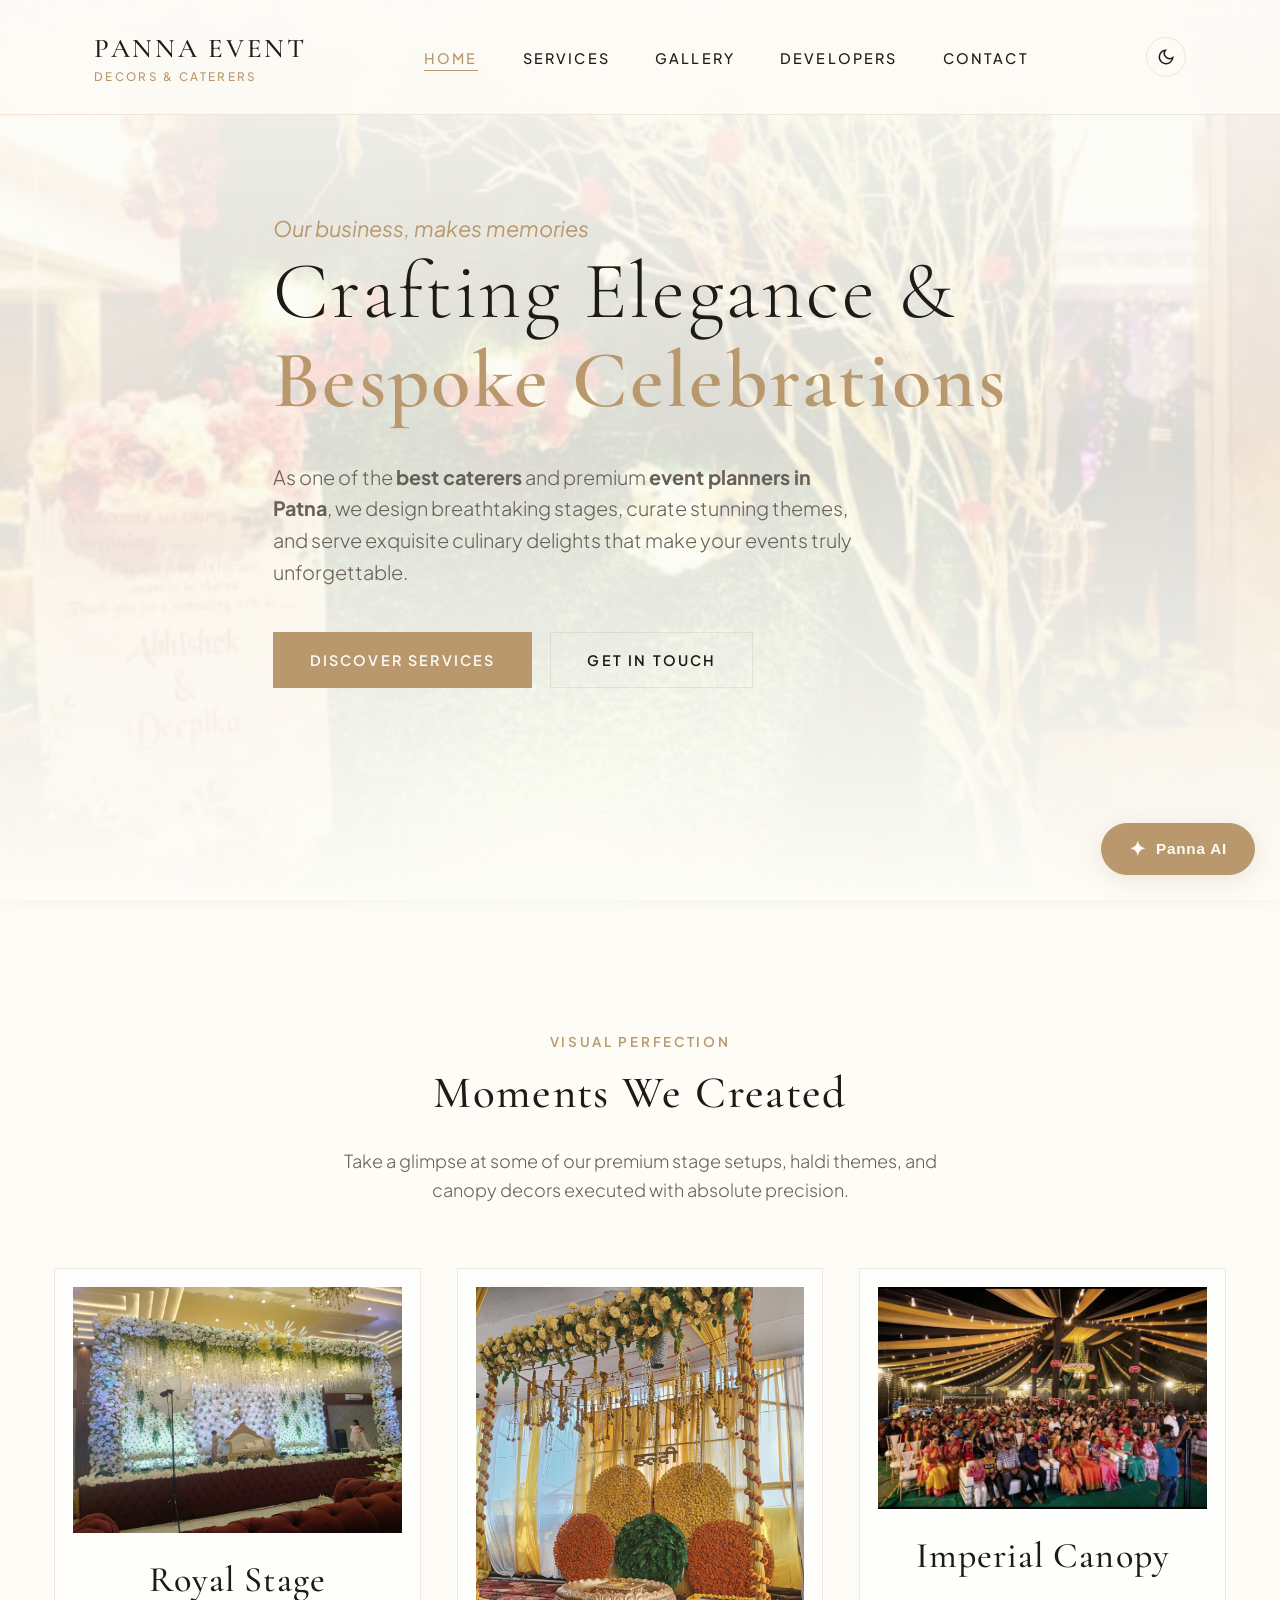
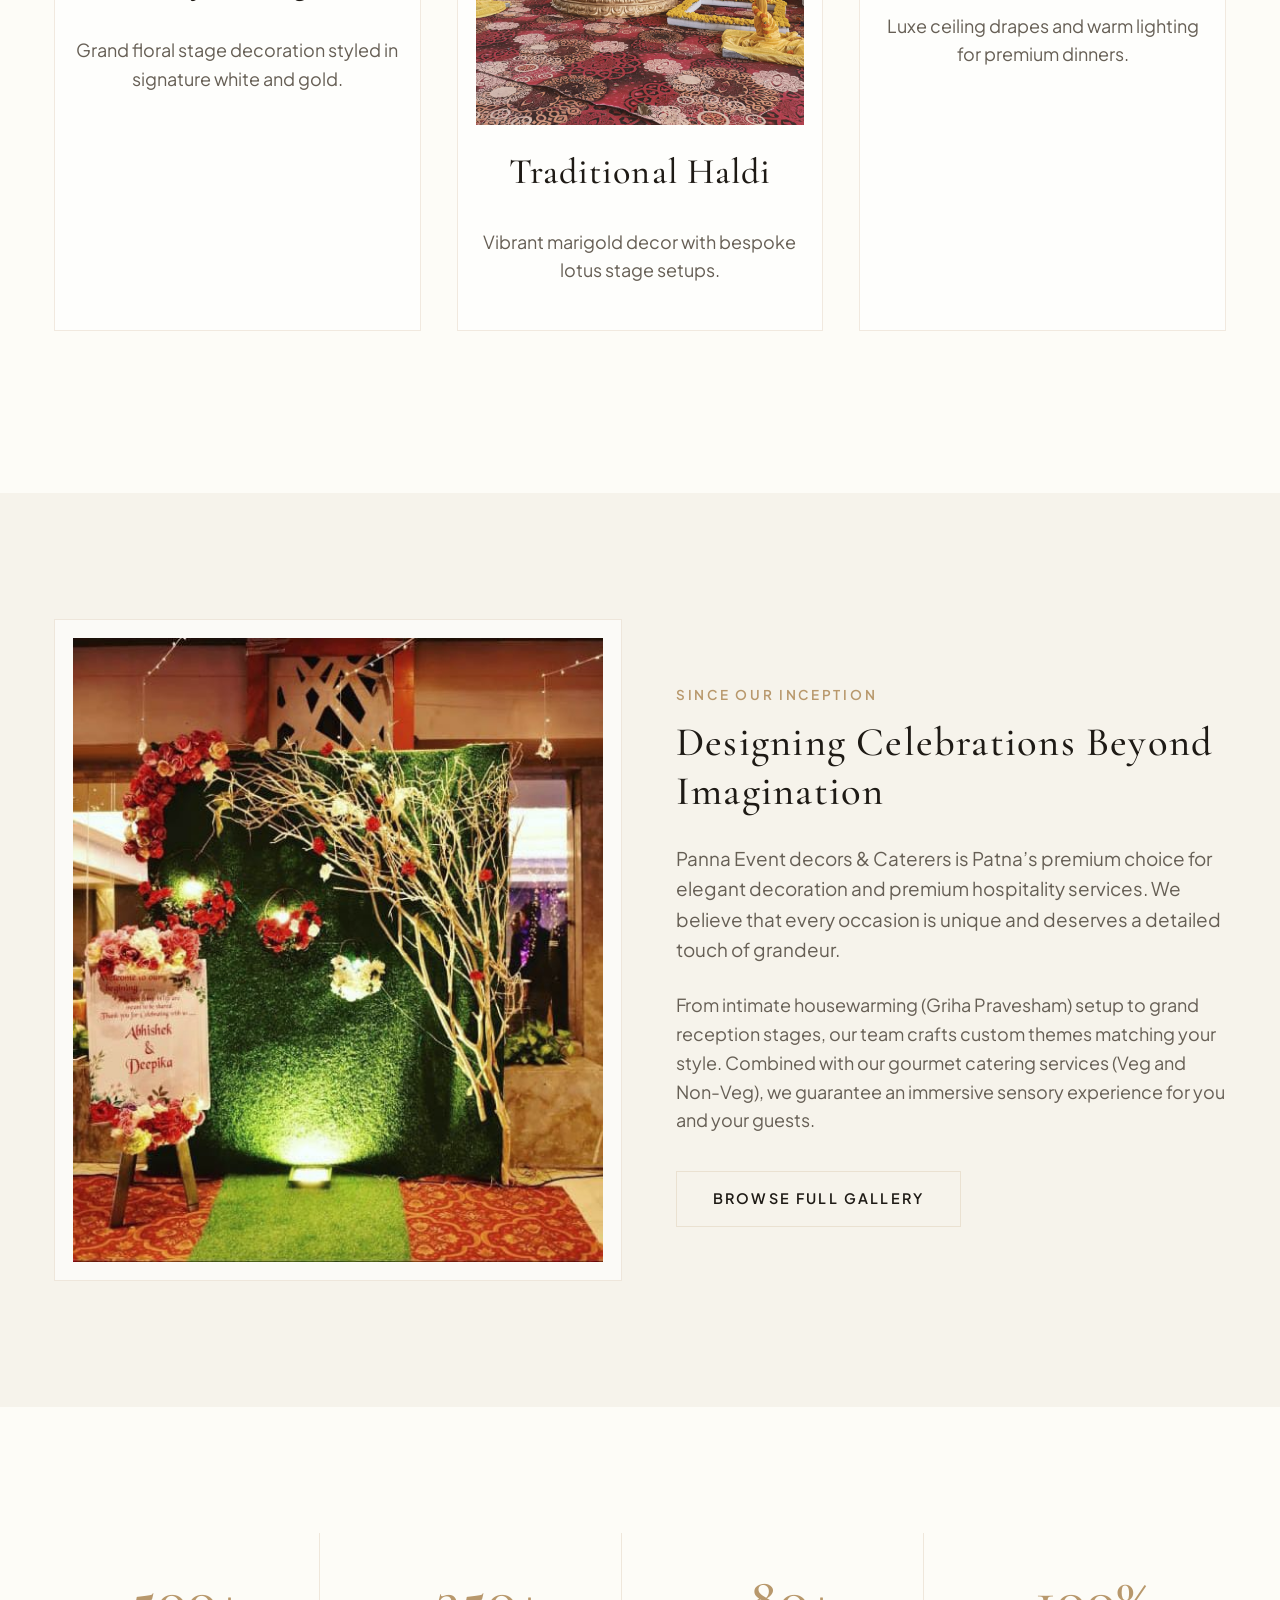
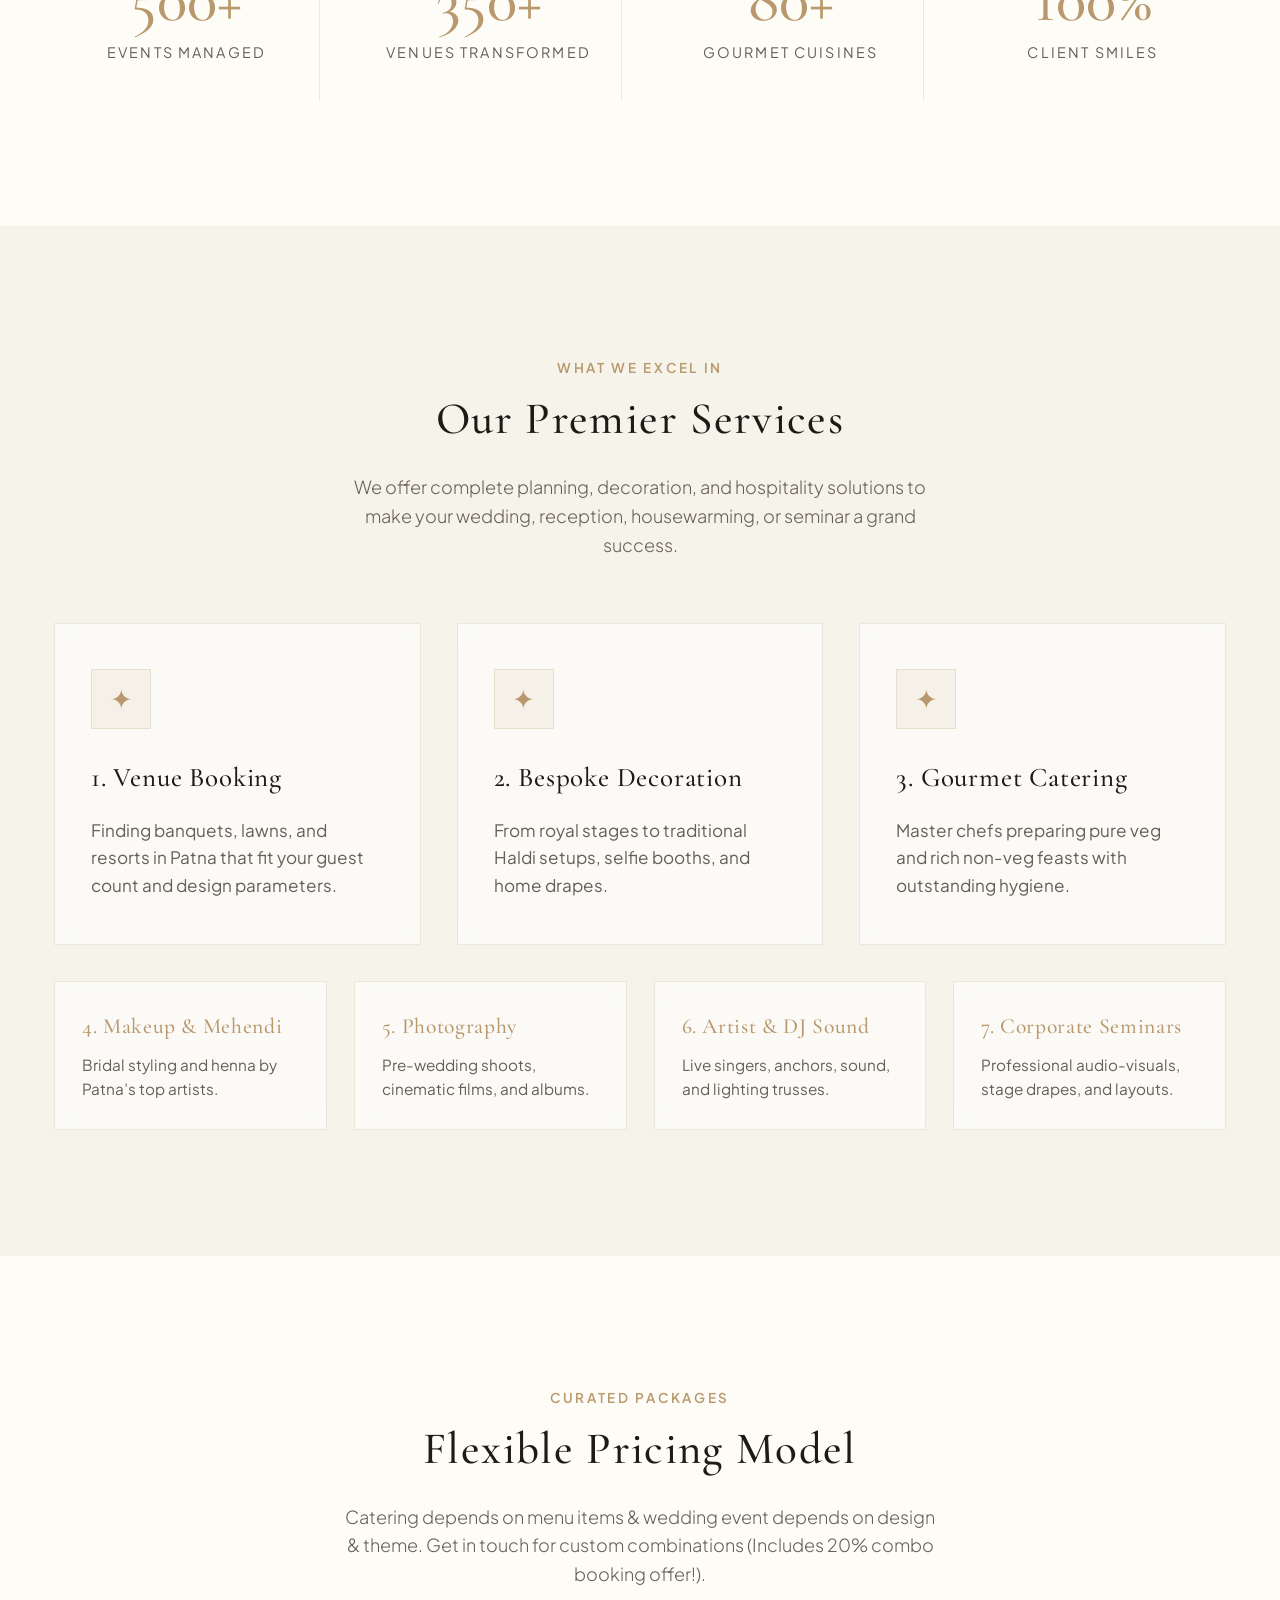
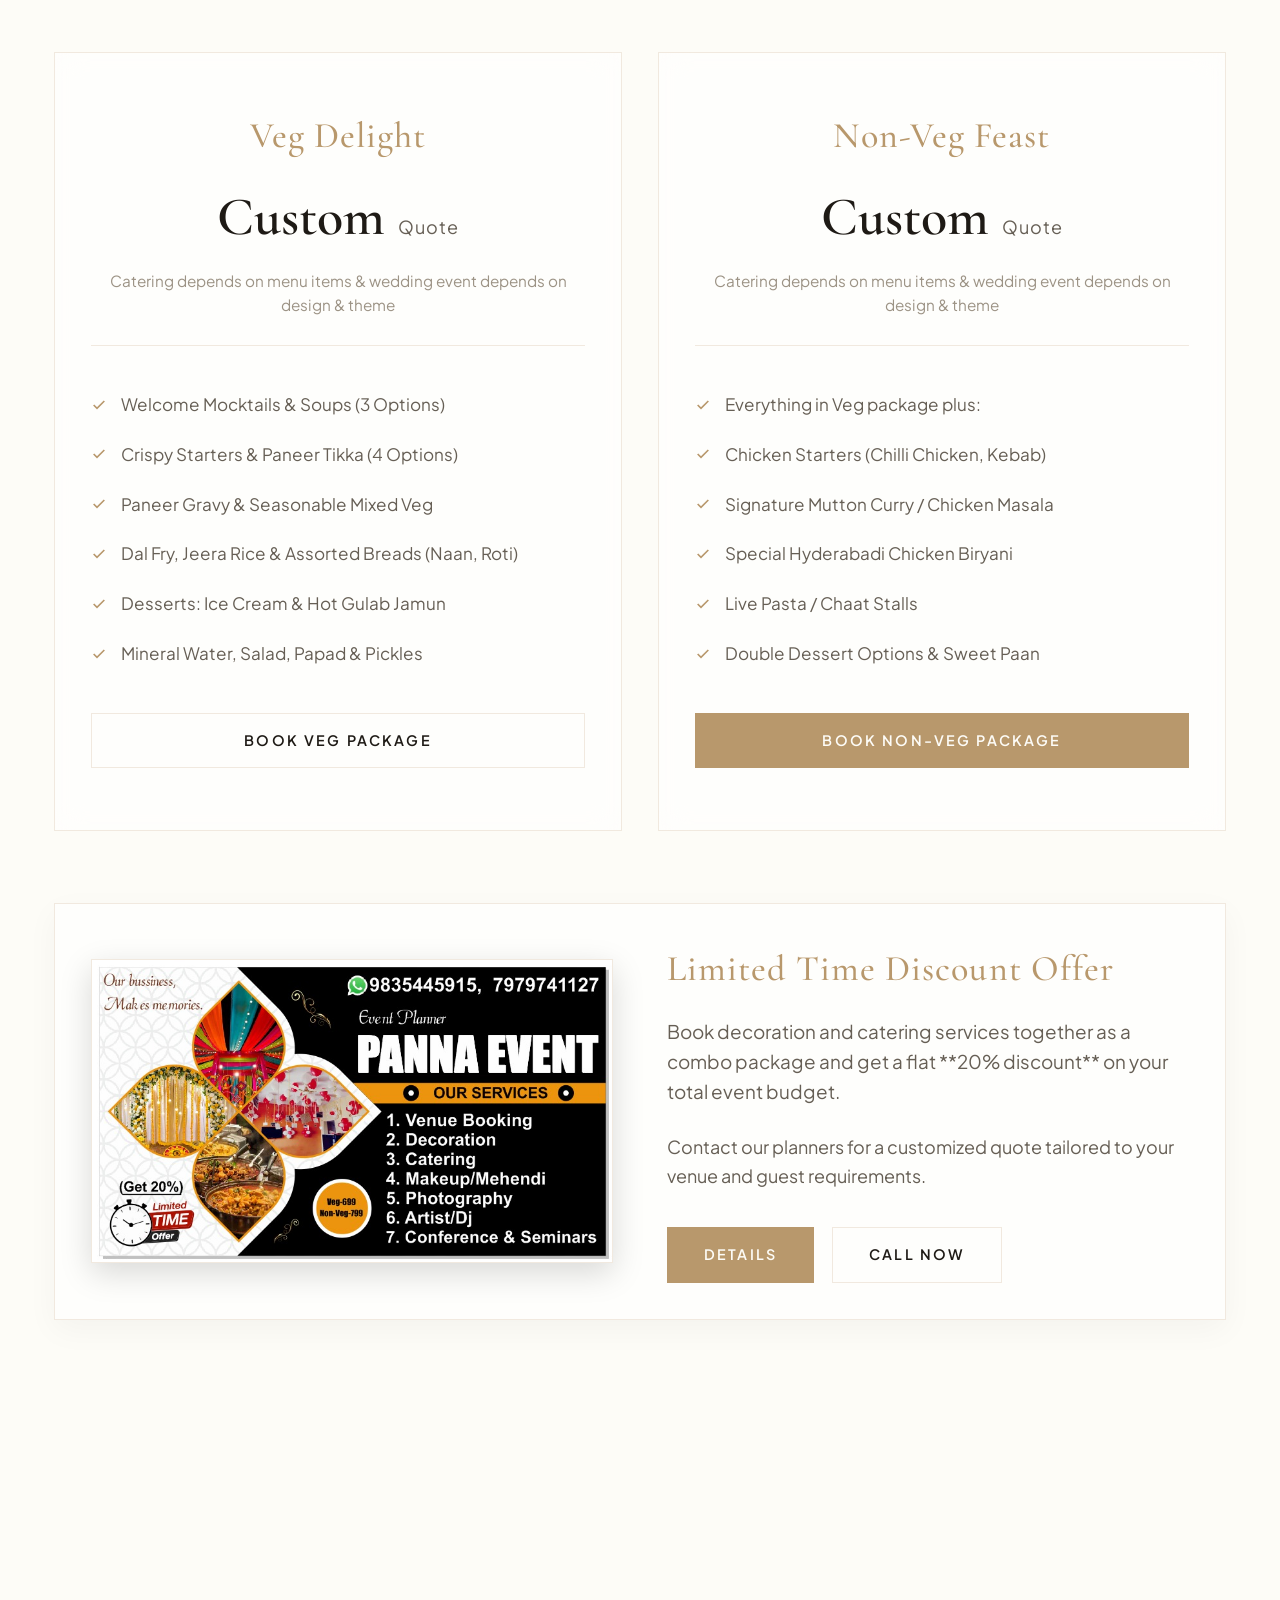
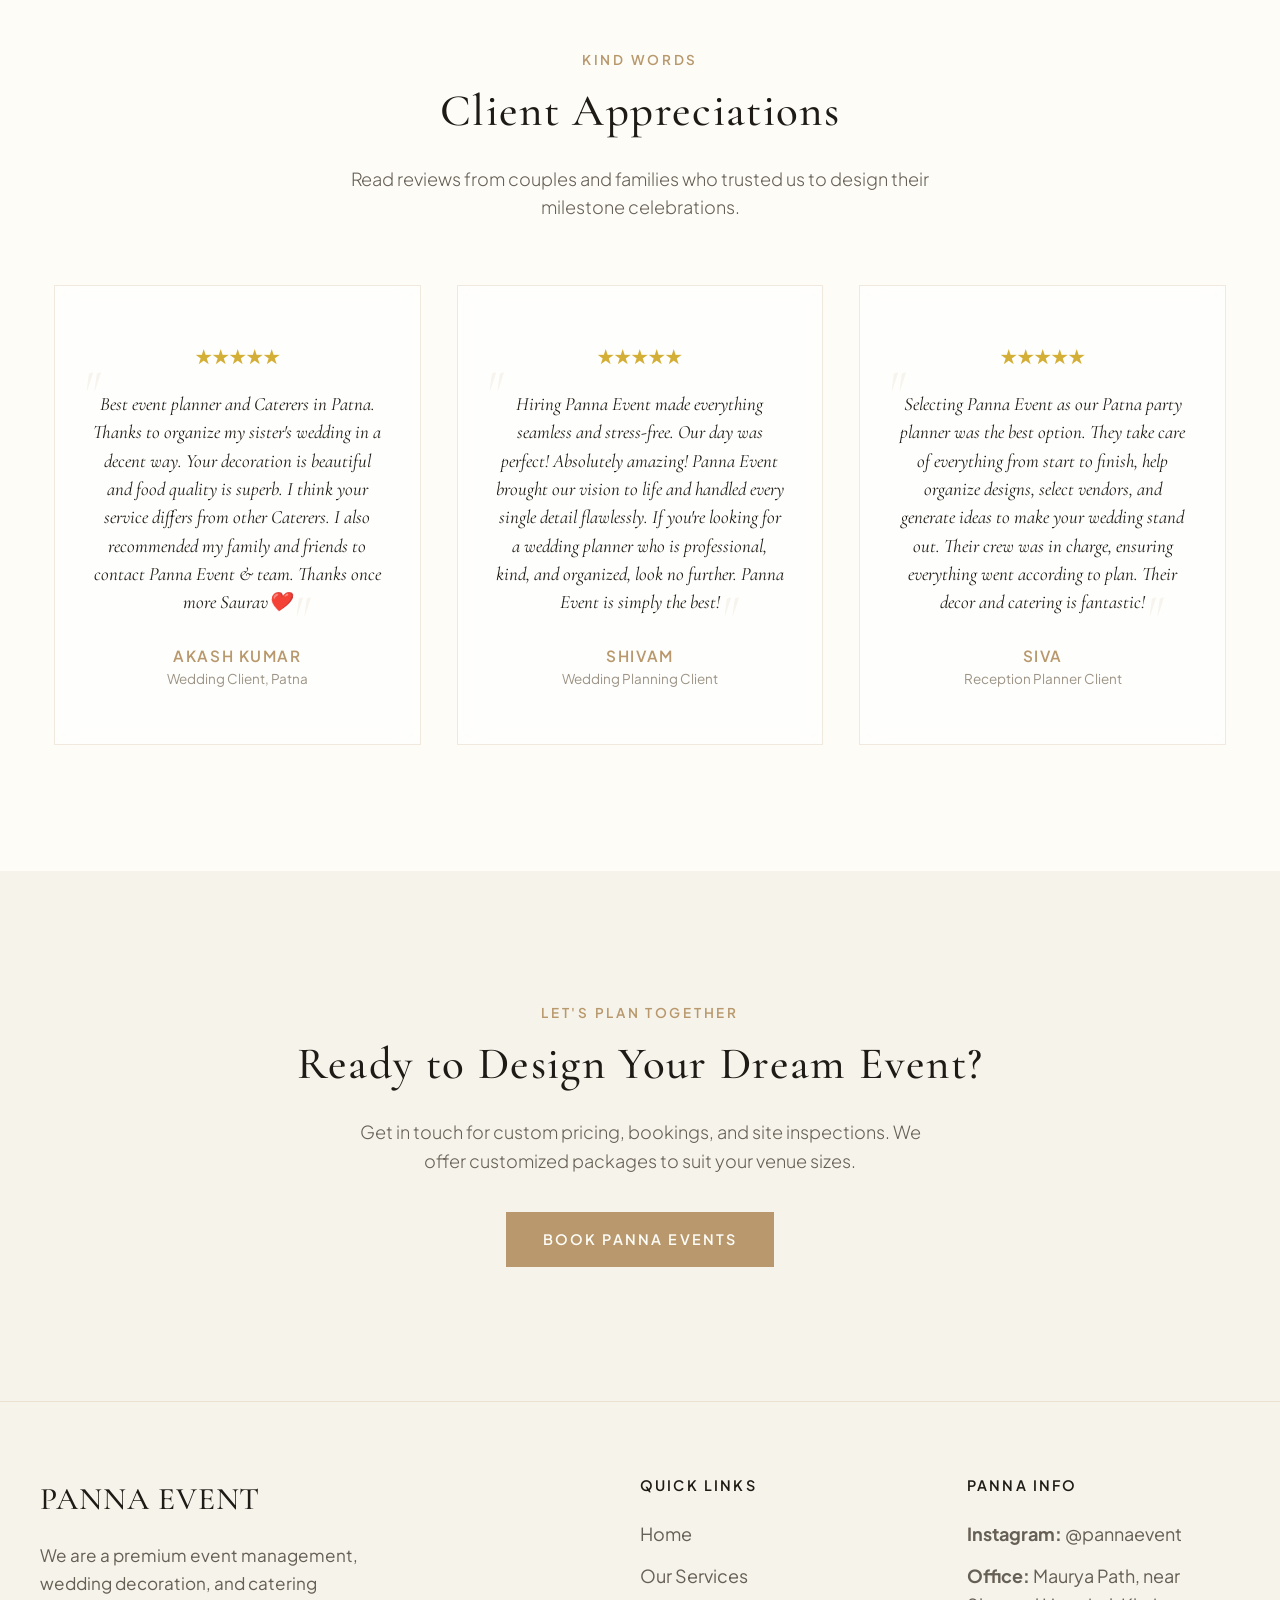
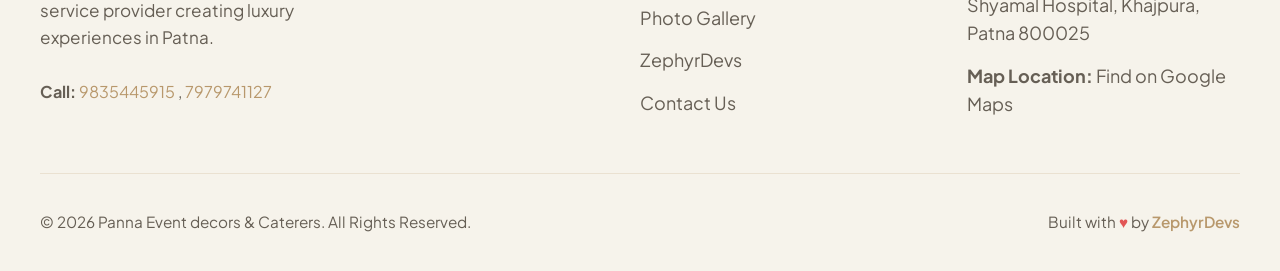
<file: index.html>
<!DOCTYPE html>
<html lang="en">
<head>
    <meta charset="UTF-8">
    <meta name="viewport" content="width=device-width, initial-scale=1.0">
    <title>Panna Event Decors & Caterers | Premium Wedding Decor & Catering Patna</title>
    
    <!-- SEO Meta Tags -->
    <meta name="description" content="Panna Event Decors & Caterers offers premium wedding stage decoration, Haldi setups, Griha Pravesham, and professional catering services in Patna. Make your events memorable with our luxury designs.">
    <meta name="keywords" content="Panna Event, Panna Event Decors, event planners Patna, caterers in Patna, wedding decorators Patna, stage decoration Patna, Haldi ceremony Patna, housewarming decorators, Griha Pravesham decoration, party caterers, best caterers, event planners near me, best caterers in Patna, caterers near me, best event planners in Patna, wedding planners near me, best wedding decorators Patna">
    <meta name="author" content="ZephyrDevs">
    <link rel="canonical" href="index.html">
    
    <!-- Favicon -->
    <link rel="icon" type="image/svg+xml" href="data:image/svg+xml,<svg xmlns='http://www.w3.org/2000/svg' viewBox='0 0 100 100'><text y='0.9em' font-size='80' font-family='serif' fill='%23b8986c' font-weight='bold'>P</text></svg>">
    
    <!-- Open Graph (Facebook / LinkedIn) -->
    <meta property="og:type" content="website">
    <meta property="og:title" content="Panna Event Decors & Caterers | Premium Event Planner in Patna">
    <meta property="og:description" content="Transforming weddings, housewarmings, and corporate events with premium decorations and gourmet catering. Contact 9835445915.">
    <meta property="og:image" content="./unnamed.jpg">
    
    <!-- Stylesheet -->
    <link rel="stylesheet" href="css/style.css">
    
    <!-- Theme & Loader Critical Rendering -->
    <script>
        (function() {
            const theme = localStorage.getItem('panna-theme') || 'light';
            document.documentElement.setAttribute('data-theme', theme);
        })();
    </script>
    <style>
        #loading-screen {
            position: fixed;
            top: 0;
            left: 0;
            width: 100%;
            height: 100%;
            background-color: #fdfcf7;
            z-index: 9999;
            display: flex;
            flex-direction: column;
            justify-content: center;
            align-items: center;
            transition: opacity 0.8s cubic-bezier(0.25, 0.8, 0.25, 1);
        }
        [data-theme="dark"] #loading-screen {
            background-color: #0b0a09;
        }
        .loader-logo {
            font-family: 'Cormorant Garamond', serif;
            font-size: 2.5rem;
            font-weight: 300;
            letter-spacing: 0.2em;
            color: #b8986c;
            margin-bottom: 2rem;
            opacity: 0;
            transform: translateY(20px);
            animation: loaderReveal 1.2s cubic-bezier(0.25, 0.8, 0.25, 1) forwards 0.2s;
        }
        [data-theme="dark"] .loader-logo {
            color: #d8b788;
        }
        .loader-bar {
            width: 120px;
            height: 2px;
            background-color: rgba(184, 152, 108, 0.2);
            position: relative;
            overflow: hidden;
            border-radius: 2px;
        }
        [data-theme="dark"] .loader-bar {
            background-color: rgba(216, 183, 136, 0.15);
        }
        .loader-bar::after {
            content: '';
            position: absolute;
            top: 0;
            left: -100%;
            width: 100%;
            height: 100%;
            background: linear-gradient(90deg, transparent, #b8986c, transparent);
            animation: loadingBarRun 1.5s infinite ease-in-out;
        }
        [data-theme="dark"] .loader-bar::after {
            background: linear-gradient(90deg, transparent, #d8b788, transparent);
        }
        @keyframes loaderReveal {
            to { opacity: 1; transform: translateY(0); }
        }
        @keyframes loadingBarRun {
            0% { left: -100%; }
            100% { left: 100%; }
        }
    </style>
    
    <!-- LocalBusiness Schema Markup for SEO -->
    <script type="application/ld+json">
    {
      "@context": "https://schema.org",
      "@type": "EventVenue",
      "name": "Panna Event decors & Caterers",
      "image": [
        "unnamed.jpg",
        "unnamed (5).jpg",
        "unnamed (7).jpg"
      ],
      "telephone": "+919835445915, +917979741127",
      "email": "zephyrdevsofficial@gmail.com",
      "address": {
        "@type": "PostalAddress",
        "streetAddress": "Maurya Path, near Shyamal Hospital, Jyotipuram Colony, Magistrate Colony, Khajpura",
        "addressLocality": "Patna",
        "addressRegion": "Bihar",
        "postalCode": "800025",
        "addressCountry": "IN"
      },
      "geo": {
        "@type": "GeoCoordinates",
        "latitude": 25.6144167,
        "longitude": 85.0792619
      },
      "url": "https://zephyr-devs.vercel.app",
      "sameAs": [
        "https://www.instagram.com/pannaevent"
      ],
      "priceRange": "$$",
      "servesCuisine": "Indian, Veg, Non-Veg",
      "openingHoursSpecification": {
        "@type": "OpeningHoursSpecification",
        "dayOfWeek": [
          "Monday", "Tuesday", "Wednesday", "Thursday", "Friday", "Saturday", "Sunday"
        ],
        "opens": "00:00",
        "closes": "23:59"
      }
    }
    </script>
</head>
<body>

    <!-- Loading Screen -->
    <div id="loading-screen">
        <div class="loader-logo">PANNA EVENTS</div>
        <div class="loader-bar"></div>
    </div>

    <!-- Background Canvas -->
    <canvas id="bg-canvas"></canvas>

    <!-- Navigation Header -->
    <header class="header-nav">
        <div class="nav-container">
            <a href="index.html" class="logo">
                <span class="logo-main">PANNA EVENT</span>
                <span class="logo-sub">Decors & Caterers</span>
            </a>
            
            <nav>
                <ul class="nav-links">
                    <li><a href="index.html" class="active">Home</a></li>
                    <li><a href="services.html">Services</a></li>
                    <li><a href="gallery.html">Gallery</a></li>
                    <li><a href="devs.html">Developers</a></li>
                    <li><a href="contact.html">Contact</a></li>
                </ul>
            </nav>
            
            <div class="nav-actions">
                <!-- Theme Toggle -->
                <button id="theme-toggle" class="theme-toggle-btn" aria-label="Toggle Theme">
                    <svg viewBox="0 0 24 24">
                        <path id="theme-icon-path" d="M21 12.79A9 9 0 1111.21 3 7 7 0 0021 12.79z" />
                    </svg>
                </button>
                
                <!-- Menu Toggle (Mobile) -->
                <button id="menu-toggle" class="menu-toggle-btn" aria-label="Toggle Menu">
                    <span></span>
                    <span></span>
                    <span></span>
                </button>
            </div>
        </div>
    </header>

    <!-- Mobile Nav Overlay -->
    <div id="mobile-nav" class="mobile-nav-overlay">
        <ul class="mobile-nav-links">
            <li><a href="index.html">Home</a></li>
            <li><a href="services.html">Services</a></li>
            <li><a href="gallery.html">Gallery</a></li>
            <li><a href="devs.html">Developers</a></li>
            <li><a href="contact.html">Contact</a></li>
        </ul>
    </div>

    <!-- Main Content -->
    <main>
        
        <!-- Hero Section -->
        <section class="hero-section section">
            <div class="container hero-content reveal">
                <span class="hero-subtitle">Our business, makes memories</span>
                <h1 class="hero-title">
                    Crafting Elegance & 
                    <span>Bespoke Celebrations</span>
                </h1>
                <p class="hero-desc">
                    As one of the <strong>best caterers</strong> and premium <strong>event planners in Patna</strong>, we design breathtaking stages, curate stunning themes, and serve exquisite culinary delights that make your events truly unforgettable.
                </p>
                <div class="hero-buttons">
                    <a href="services.html" class="btn btn-primary">Discover Services</a>
                    <a href="contact.html" class="btn btn-secondary">Get In Touch</a>
                </div>
            </div>
        </section>

        <!-- Visual Highlight (Mini Gallery teaser) -->
        <section class="section">
            <div class="container">
                <div class="text-center reveal">
                    <span class="section-tag">Visual Perfection</span>
                    <h2 class="section-title">Moments We Created</h2>
                    <p class="section-desc">Take a glimpse at some of our premium stage setups, haldi themes, and canopy decors executed with absolute precision.</p>
                </div>
                
                <div class="grid-3 reveal reveal-delay-1">
                    <div class="story-image-wrapper">
                        <img src="unnamed.jpg" alt="Wedding Stage Decoration by Panna Events" loading="lazy">
                        <div class="story-text text-center">
                            <h3>Royal Stage</h3>
                            <p>Grand floral stage decoration styled in signature white and gold.</p>
                        </div>
                    </div>
                    <div class="story-image-wrapper">
                        <img src="unnamed (5).jpg" alt="Haldi Ceremony theme decoration by Panna Events" loading="lazy">
                        <div class="story-text text-center">
                            <h3>Traditional Haldi</h3>
                            <p>Vibrant marigold decor with bespoke lotus stage setups.</p>
                        </div>
                    </div>
                    <div class="story-image-wrapper">
                        <img src="unnamed (6).jpg" alt="Ceiling Canopy decoration by Panna Events" loading="lazy">
                        <div class="story-text text-center">
                            <h3>Imperial Canopy</h3>
                            <p>Luxe ceiling drapes and warm lighting for premium dinners.</p>
                        </div>
                    </div>
                </div>
            </div>
        </section>

        <!-- Our Story & Philosophy -->
        <section class="section" style="background-color: var(--bg-secondary);">
            <div class="container grid-2">
                <div class="story-image-wrapper reveal" style="margin-bottom: 0;">
                    <img src="unnamed (2).jpg" alt="Selfie booth wedding entrance backdrop Patna" loading="lazy">
                </div>
                <div class="story-text reveal reveal-delay-1" style="display: flex; flex-direction: column; justify-content: center; padding-left: 1rem;">
                    <span class="section-tag">Since Our Inception</span>
                    <h2 class="section-title" style="font-size: 2.25rem;">Designing Celebrations Beyond Imagination</h2>
                    <p style="color: var(--text-secondary); margin-bottom: 1.5rem; font-size: 1.05rem;">
                        Panna Event decors & Caterers is Patna’s premium choice for elegant decoration and premium hospitality services. We believe that every occasion is unique and deserves a detailed touch of grandeur.
                    </p>
                    <p style="color: var(--text-secondary); margin-bottom: 2rem;">
                        From intimate housewarming (Griha Pravesham) setup to grand reception stages, our team crafts custom themes matching your style. Combined with our gourmet catering services (Veg and Non-Veg), we guarantee an immersive sensory experience for you and your guests.
                    </p>
                    <div>
                        <a href="gallery.html" class="btn btn-secondary">Browse Full Gallery</a>
                    </div>
                </div>
            </div>
        </section>

        <!-- Stats Section -->
        <section class="section">
            <div class="container grid-4">
                <div class="stat-item reveal">
                    <div class="stat-number">500+</div>
                    <div class="stat-label">Events Managed</div>
                </div>
                <div class="stat-item reveal reveal-delay-1">
                    <div class="stat-number">350+</div>
                    <div class="stat-label">Venues Transformed</div>
                </div>
                <div class="stat-item reveal reveal-delay-2">
                    <div class="stat-number">80+</div>
                    <div class="stat-label">Gourmet Cuisines</div>
                </div>
                <div class="stat-item reveal reveal-delay-3">
                    <div class="stat-number">100%</div>
                    <div class="stat-label">Client Smiles</div>
                </div>
            </div>
        </section>

        <!-- Services Section -->
        <section class="section" style="background-color: var(--bg-secondary);">
            <div class="container">
                <div class="text-center reveal">
                    <span class="section-tag">What We Excel In</span>
                    <h2 class="section-title">Our Premier Services</h2>
                    <p class="section-desc">We offer complete planning, decoration, and hospitality solutions to make your wedding, reception, housewarming, or seminar a grand success.</p>
                </div>
                
                <div class="grid-3 reveal">
                    <div class="glass-card">
                        <div class="service-icon-box">✦</div>
                        <h3 class="font-serif" style="font-size: 1.5rem; margin-bottom: 1rem;">1. Venue Booking</h3>
                        <p style="color: var(--text-secondary); font-size: 0.95rem;">Finding banquets, lawns, and resorts in Patna that fit your guest count and design parameters.</p>
                    </div>
                    
                    <div class="glass-card reveal reveal-delay-1">
                        <div class="service-icon-box">✦</div>
                        <h3 class="font-serif" style="font-size: 1.5rem; margin-bottom: 1rem;">2. Bespoke Decoration</h3>
                        <p style="color: var(--text-secondary); font-size: 0.95rem;">From royal stages to traditional Haldi setups, selfie booths, and home drapes.</p>
                    </div>
                    
                    <div class="glass-card reveal reveal-delay-2">
                        <div class="service-icon-box">✦</div>
                        <h3 class="font-serif" style="font-size: 1.5rem; margin-bottom: 1rem;">3. Gourmet Catering</h3>
                        <p style="color: var(--text-secondary); font-size: 0.95rem;">Master chefs preparing pure veg and rich non-veg feasts with outstanding hygiene.</p>
                    </div>
                </div>

                <div class="grid-4 reveal" style="margin-top: 2rem; gap: 1.5rem;">
                    <div class="glass-card" style="padding: 1.5rem;">
                        <h4 class="font-serif" style="font-size: 1.2rem; margin-bottom: 0.5rem; color: var(--accent);">4. Makeup & Mehendi</h4>
                        <p style="color: var(--text-secondary); font-size: 0.85rem;">Bridal styling and henna by Patna’s top artists.</p>
                    </div>
                    <div class="glass-card reveal reveal-delay-1" style="padding: 1.5rem;">
                        <h4 class="font-serif" style="font-size: 1.2rem; margin-bottom: 0.5rem; color: var(--accent);">5. Photography</h4>
                        <p style="color: var(--text-secondary); font-size: 0.85rem;">Pre-wedding shoots, cinematic films, and albums.</p>
                    </div>
                    <div class="glass-card reveal reveal-delay-2" style="padding: 1.5rem;">
                        <h4 class="font-serif" style="font-size: 1.2rem; margin-bottom: 0.5rem; color: var(--accent);">6. Artist & DJ Sound</h4>
                        <p style="color: var(--text-secondary); font-size: 0.85rem;">Live singers, anchors, sound, and lighting trusses.</p>
                    </div>
                    <div class="glass-card reveal reveal-delay-3" style="padding: 1.5rem;">
                        <h4 class="font-serif" style="font-size: 1.2rem; margin-bottom: 0.5rem; color: var(--accent);">7. Corporate Seminars</h4>
                        <p style="color: var(--text-secondary); font-size: 0.85rem;">Professional audio-visuals, stage drapes, and layouts.</p>
                    </div>
                </div>
            </div>
        </section>

        <!-- Pricing Packages Section -->
        <section class="section">
            <div class="container">
                <div class="text-center reveal">
                    <span class="section-tag">Curated Packages</span>
                    <h2 class="section-title">Flexible Pricing Model</h2>
                    <p class="section-desc">Catering depends on menu items & wedding event depends on design & theme. Get in touch for custom combinations (Includes 20% combo booking offer!).</p>
                </div>
                
                <div class="grid-2 reveal">
                    <!-- Veg Menu Card -->
                    <div class="pricing-menu">
                        <div class="pricing-header">
                            <h3>Veg Delight</h3>
                            <div class="price">Custom <span>Quote</span></div>
                            <p style="color: var(--text-muted); font-size: 0.85rem;">Catering depends on menu items & wedding event depends on design & theme</p>
                        </div>
                        <ul class="pricing-features">
                            <li>
                                <svg viewBox="0 0 24 24"><path d="M20 6L9 17l-5-5" /></svg>
                                <span>Welcome Mocktails & Soups (3 Options)</span>
                            </li>
                            <li>
                                <svg viewBox="0 0 24 24"><path d="M20 6L9 17l-5-5" /></svg>
                                <span>Crispy Starters & Paneer Tikka (4 Options)</span>
                            </li>
                            <li>
                                <svg viewBox="0 0 24 24"><path d="M20 6L9 17l-5-5" /></svg>
                                <span>Paneer Gravy & Seasonable Mixed Veg</span>
                            </li>
                            <li>
                                <svg viewBox="0 0 24 24"><path d="M20 6L9 17l-5-5" /></svg>
                                <span>Dal Fry, Jeera Rice & Assorted Breads (Naan, Roti)</span>
                            </li>
                            <li>
                                <svg viewBox="0 0 24 24"><path d="M20 6L9 17l-5-5" /></svg>
                                <span>Desserts: Ice Cream & Hot Gulab Jamun</span>
                            </li>
                            <li>
                                <svg viewBox="0 0 24 24"><path d="M20 6L9 17l-5-5" /></svg>
                                <span>Mineral Water, Salad, Papad & Pickles</span>
                            </li>
                        </ul>
                        <div class="text-center">
                            <a href="contact.html" class="btn btn-secondary" style="width: 100%;">Book Veg Package</a>
                        </div>
                    </div>

                    <!-- Non-Veg Menu Card -->
                    <div class="pricing-menu">
                        <div class="pricing-header">
                            <h3>Non-Veg Feast</h3>
                            <div class="price">Custom <span>Quote</span></div>
                            <p style="color: var(--text-muted); font-size: 0.85rem;">Catering depends on menu items & wedding event depends on design & theme</p>
                        </div>
                        <ul class="pricing-features">
                            <li>
                                <svg viewBox="0 0 24 24"><path d="M20 6L9 17l-5-5" /></svg>
                                <span>Everything in Veg package plus:</span>
                            </li>
                            <li>
                                <svg viewBox="0 0 24 24"><path d="M20 6L9 17l-5-5" /></svg>
                                <span>Chicken Starters (Chilli Chicken, Kebab)</span>
                            </li>
                            <li>
                                <svg viewBox="0 0 24 24"><path d="M20 6L9 17l-5-5" /></svg>
                                <span>Signature Mutton Curry / Chicken Masala</span>
                            </li>
                            <li>
                                <svg viewBox="0 0 24 24"><path d="M20 6L9 17l-5-5" /></svg>
                                <span>Special Hyderabadi Chicken Biryani</span>
                            </li>
                            <li>
                                <svg viewBox="0 0 24 24"><path d="M20 6L9 17l-5-5" /></svg>
                                <span>Live Pasta / Chaat Stalls</span>
                            </li>
                            <li>
                                <svg viewBox="0 0 24 24"><path d="M20 6L9 17l-5-5" /></svg>
                                <span>Double Dessert Options & Sweet Paan</span>
                            </li>
                        </ul>
                        <div class="text-center">
                            <a href="contact.html" class="btn btn-primary" style="width: 100%;">Book Non-Veg Package</a>
                        </div>
                    </div>
                </div>

                <!-- Combined Services Brochure Card teaser -->
                <div class="service-card-image-panel reveal" style="margin-top: 4rem; padding: 2rem;">
                    <div class="grid-2" style="align-items: center; gap: 3rem;">
                        <div>
                            <img src="unnamed (7).jpg" alt="Panna Event Services and Pricing Card Brochure" style="border-radius: 0; box-shadow: 0 10px 30px rgba(0,0,0,0.15);" loading="lazy">
                        </div>
                        <div>
                            <h3 class="font-serif" style="font-size: 2rem; color: var(--accent); margin-bottom: 1rem;">Limited Time Discount Offer</h3>
                            <p style="color: var(--text-secondary); margin-bottom: 1.5rem; font-size: 1.05rem;">
                                Book decoration and catering services together as a combo package and get a flat **20% discount** on your total event budget.
                            </p>
                            <p style="color: var(--text-secondary); margin-bottom: 2rem;">
                                Contact our planners for a customized quote tailored to your venue and guest requirements.
                            </p>
                            <div style="display: flex; gap: 1rem;">
                                <a href="services.html" class="btn btn-primary">Details</a>
                                <a href="tel:9835445915" class="btn btn-secondary">Call Now</a>
                            </div>
                        </div>
                    </div>
                </div>

            </div>
        </section>

        <!-- Testimonials -->
        <section class="section">
            <div class="container">
                <div class="text-center reveal">
                    <span class="section-tag">Kind Words</span>
                    <h2 class="section-title">Client Appreciations</h2>
                    <p class="section-desc">Read reviews from couples and families who trusted us to design their milestone celebrations.</p>
                </div>
                
                <div class="grid-3">
                    <div class="testimonial-card reveal">
                        <div style="color: #d4af37; font-size: 1.1rem; margin-bottom: 1rem;">★★★★★</div>
                        <p class="testimonial-quote" style="font-size: 1.05rem; line-height: 1.5; margin-bottom: 1.5rem;">Best event planner and Caterers in Patna. Thanks to organize my sister's wedding in a decent way. Your decoration is beautiful and food quality is superb. I think your service differs from other Caterers. I also recommended my family and friends to contact Panna Event & team. Thanks once more Saurav❤️</p>
                        <div class="testimonial-author">Akash Kumar</div>
                        <div class="testimonial-event">Wedding Client, Patna</div>
                    </div>
                    
                    <div class="testimonial-card reveal reveal-delay-1">
                        <div style="color: #d4af37; font-size: 1.1rem; margin-bottom: 1rem;">★★★★★</div>
                        <p class="testimonial-quote" style="font-size: 1.05rem; line-height: 1.5; margin-bottom: 1.5rem;">Hiring Panna Event made everything seamless and stress-free. Our day was perfect! Absolutely amazing! Panna Event brought our vision to life and handled every single detail flawlessly. If you're looking for a wedding planner who is professional, kind, and organized, look no further. Panna Event is simply the best!</p>
                        <div class="testimonial-author">Shivam</div>
                        <div class="testimonial-event">Wedding Planning Client</div>
                    </div>

                    <div class="testimonial-card reveal reveal-delay-2">
                        <div style="color: #d4af37; font-size: 1.1rem; margin-bottom: 1rem;">★★★★★</div>
                        <p class="testimonial-quote" style="font-size: 1.05rem; line-height: 1.5; margin-bottom: 1.5rem;">Selecting Panna Event as our Patna party planner was the best option. They take care of everything from start to finish, help organize designs, select vendors, and generate ideas to make your wedding stand out. Their crew was in charge, ensuring everything went according to plan. Their decor and catering is fantastic!</p>
                        <div class="testimonial-author">Siva</div>
                        <div class="testimonial-event">Reception Planner Client</div>
                    </div>
                </div>
            </div>
        </section>

        <!-- Contact CTA -->
        <section class="section" style="background-color: var(--bg-secondary);">
            <div class="container text-center reveal">
                <span class="section-tag">Let's Plan Together</span>
                <h2 class="section-title">Ready to Design Your Dream Event?</h2>
                <p class="section-desc" style="margin-bottom: 2rem;">Get in touch for custom pricing, bookings, and site inspections. We offer customized packages to suit your venue sizes.</p>
                <div>
                    <a href="contact.html" class="btn btn-primary">Book Panna Events</a>
                </div>
            </div>
        </section>
        
    </main>

    <!-- Footer -->
    <footer class="site-footer">
        <div class="container footer-grid">
            <div class="footer-brand">
                <h3>PANNA EVENT</h3>
                <p style="margin-bottom: 1.5rem;">We are a premium event management, wedding decoration, and catering service provider creating luxury experiences in Patna.</p>
                <div style="font-size: 0.9rem;">
                    <strong>Call:</strong> <a href="tel:9835445915" style="color: var(--accent);">9835445915</a> , <a href="tel:7979741127" style="color: var(--accent);">7979741127</a>
                </div>
            </div>
            
            <div>
                <h4 class="footer-links-title">Quick Links</h4>
                <ul class="footer-quick-links">
                    <li><a href="index.html">Home</a></li>
                    <li><a href="services.html">Our Services</a></li>
                    <li><a href="gallery.html">Photo Gallery</a></li>
                    <li><a href="devs.html">ZephyrDevs</a></li>
                    <li><a href="contact.html">Contact Us</a></li>
                </ul>
            </div>
            
            <div>
                <h4 class="footer-links-title">Panna Info</h4>
                <ul class="footer-quick-links">
                    <li><strong>Instagram:</strong> <a href="https://www.instagram.com/pannaevent" target="_blank" rel="noopener">@pannaevent</a></li>
                    <li><strong>Office:</strong> Maurya Path, near Shyamal Hospital, Khajpura, Patna 800025</li>
                    <li><strong>Map Location:</strong> <a href="https://maps.app.goo.gl/fUGVahFVn2JXmXi26" target="_blank" rel="noopener">Find on Google Maps</a></li>
                </ul>
            </div>
        </div>
        
        <div class="container footer-bottom">
            <div>
                &copy; 2026 Panna Event decors & Caterers. All Rights Reserved.
            </div>
            <div>
                Built with <span class="heart-icon">&hearts;</span> by <a href="devs.html" style="font-weight: 600; color: var(--accent);">ZephyrDevs</a>
            </div>
        </div>
    </footer>

    <!-- Scripts -->
    <script src="js/main.js"></script>
</body>
</html>
</file>
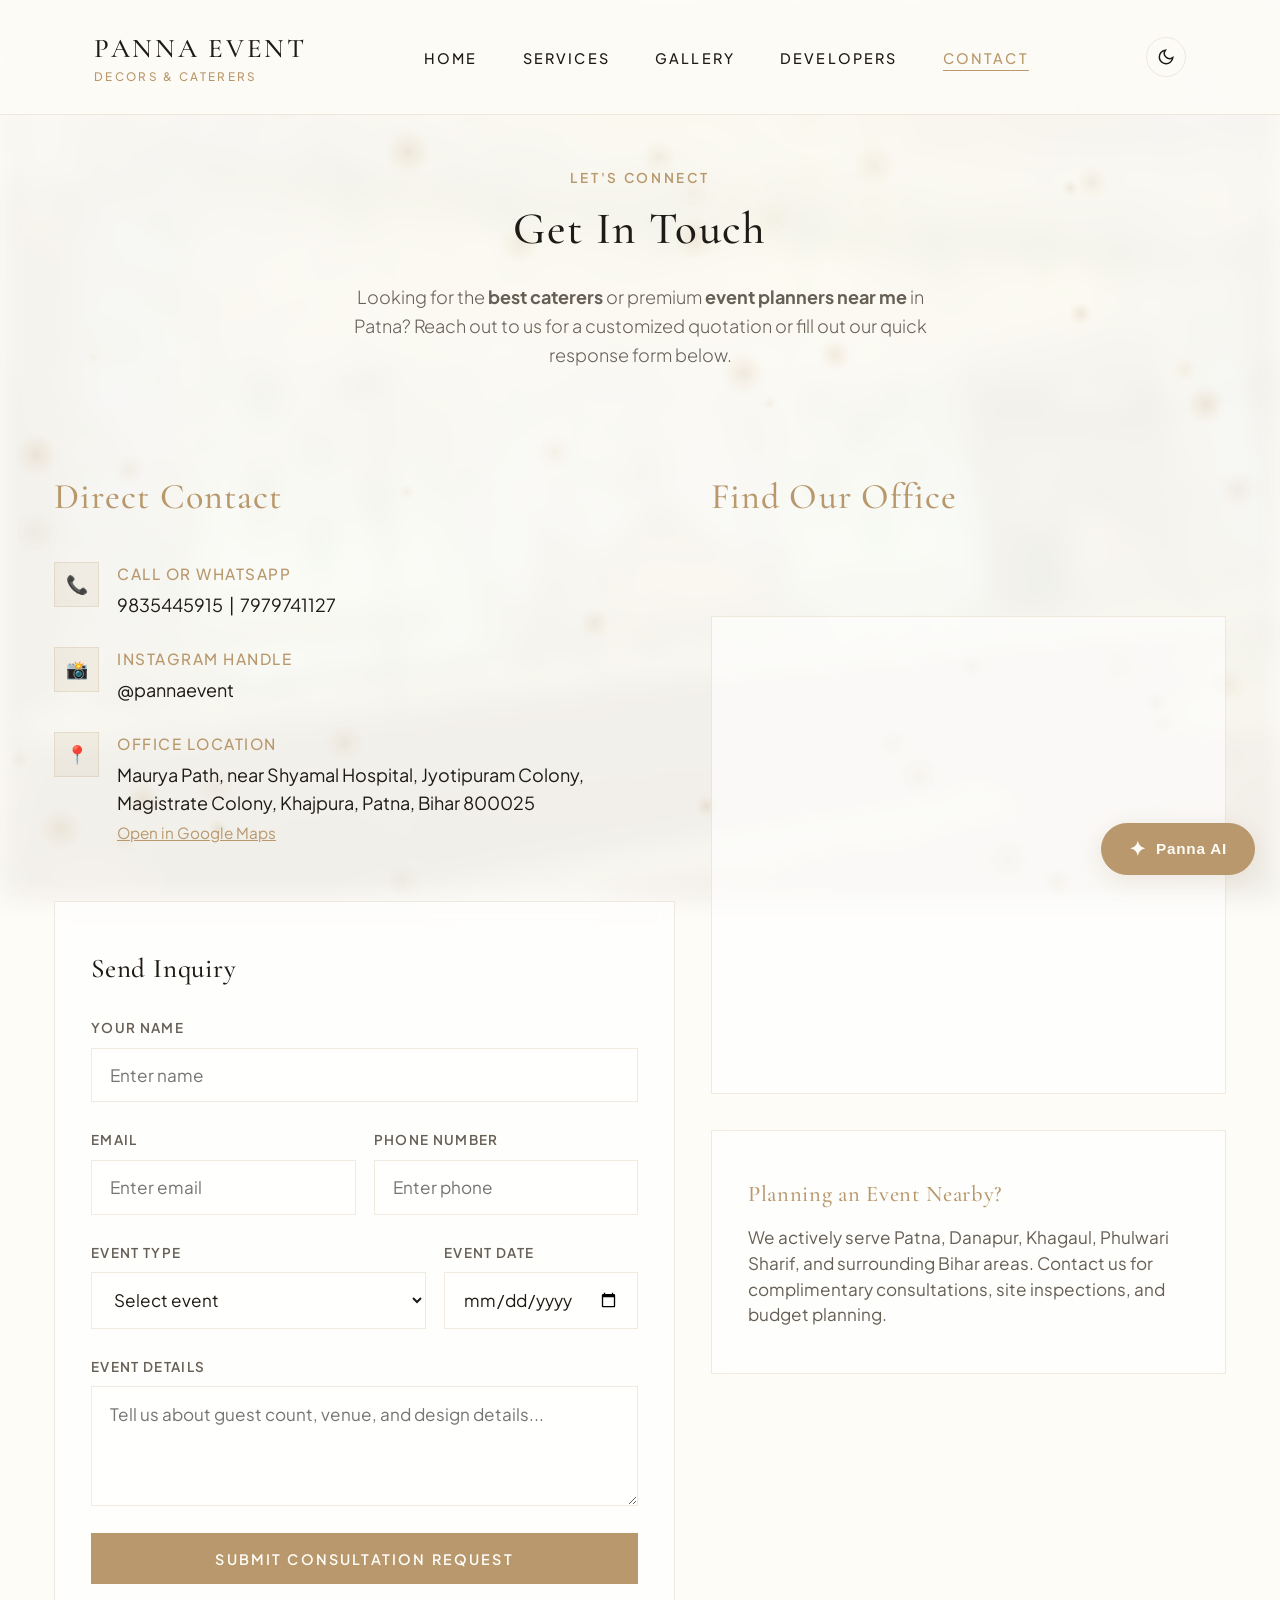
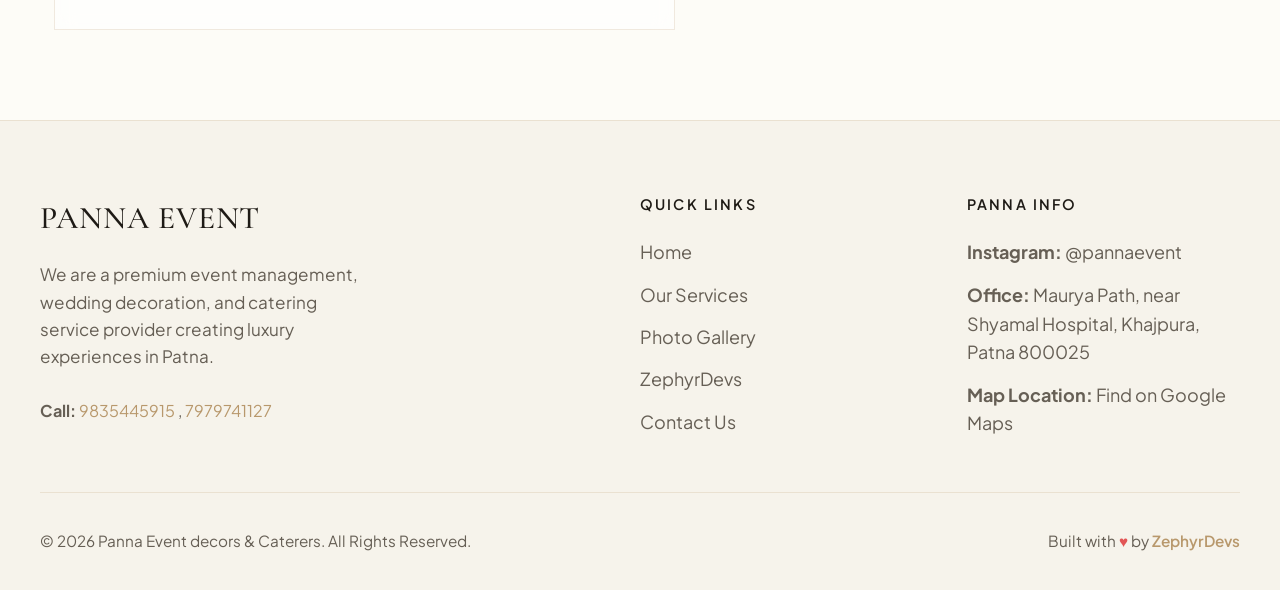
<file: contact.html>
<!DOCTYPE html>
<html lang="en">
<head>
    <meta charset="UTF-8">
    <meta name="viewport" content="width=device-width, initial-scale=1.0">
    <title>Contact Us | Panna Event decors & Caterers | Event Planner Patna</title>
    
    <!-- SEO Meta Tags -->
    <meta name="description" content="Get in touch with Panna Event decors & Caterers. Book your wedding stage decoration, Haldi setups, and premium catering services in Patna. Call 9835445915 or 7979741127.">
    <meta name="keywords" content="contact Panna Event, phone number Panna Event decors, event planner Patna office, book catering Patna, wedding decorators Patna location, best caterers, event planners near me, best caterers in Patna, caterers near me, best event planners in Patna, wedding planners near me">
    <link rel="canonical" href="contact.html">
    
    <!-- Favicon -->
    <link rel="icon" type="image/svg+xml" href="data:image/svg+xml,<svg xmlns='http://www.w3.org/2000/svg' viewBox='0 0 100 100'><text y='0.9em' font-size='80' font-family='serif' fill='%23b8986c' font-weight='bold'>P</text></svg>">
    
    <!-- Stylesheet -->
    <link rel="stylesheet" href="css/style.css">
    
    <!-- Theme & Loader Critical Rendering -->
    <script>
        (function() {
            const theme = localStorage.getItem('panna-theme') || 'light';
            document.documentElement.setAttribute('data-theme', theme);
        })();
    </script>
    <style>
        #loading-screen {
            position: fixed;
            top: 0;
            left: 0;
            width: 100%;
            height: 100%;
            background-color: #fdfcf7;
            z-index: 9999;
            display: flex;
            flex-direction: column;
            justify-content: center;
            align-items: center;
            transition: opacity 0.8s cubic-bezier(0.25, 0.8, 0.25, 1);
        }
        [data-theme="dark"] #loading-screen {
            background-color: #0b0a09;
        }
        .loader-logo {
            font-family: 'Cormorant Garamond', serif;
            font-size: 2.5rem;
            font-weight: 300;
            letter-spacing: 0.2em;
            color: #b8986c;
            margin-bottom: 2rem;
            opacity: 0;
            transform: translateY(20px);
            animation: loaderReveal 1.2s cubic-bezier(0.25, 0.8, 0.25, 1) forwards 0.2s;
        }
        [data-theme="dark"] .loader-logo {
            color: #d8b788;
        }
        .loader-bar {
            width: 120px;
            height: 2px;
            background-color: rgba(184, 152, 108, 0.2);
            position: relative;
            overflow: hidden;
            border-radius: 2px;
        }
        [data-theme="dark"] .loader-bar {
            background-color: rgba(216, 183, 136, 0.15);
        }
        .loader-bar::after {
            content: '';
            position: absolute;
            top: 0;
            left: -100%;
            width: 100%;
            height: 100%;
            background: linear-gradient(90deg, transparent, #b8986c, transparent);
            animation: loadingBarRun 1.5s infinite ease-in-out;
        }
        [data-theme="dark"] .loader-bar::after {
            background: linear-gradient(90deg, transparent, #d8b788, transparent);
        }
        @keyframes loaderReveal {
            to { opacity: 1; transform: translateY(0); }
        }
        @keyframes loadingBarRun {
            0% { left: -100%; }
            100% { left: 100%; }
        }
    </style>
</head>
<body>

    <!-- Loading Screen -->
    <div id="loading-screen">
        <div class="loader-logo">PANNA EVENTS</div>
        <div class="loader-bar"></div>
    </div>

    <!-- Background Canvas -->
    <canvas id="bg-canvas"></canvas>

    <!-- Navigation Header -->
    <header class="header-nav">
        <div class="nav-container">
            <a href="index.html" class="logo">
                <span class="logo-main">PANNA EVENT</span>
                <span class="logo-sub">Decors & Caterers</span>
            </a>
            
            <nav>
                <ul class="nav-links">
                    <li><a href="index.html">Home</a></li>
                    <li><a href="services.html">Services</a></li>
                    <li><a href="gallery.html">Gallery</a></li>
                    <li><a href="devs.html">Developers</a></li>
                    <li><a href="contact.html" class="active">Contact</a></li>
                </ul>
            </nav>
            
            <div class="nav-actions">
                <!-- Theme Toggle -->
                <button id="theme-toggle" class="theme-toggle-btn" aria-label="Toggle Theme">
                    <svg viewBox="0 0 24 24">
                        <path id="theme-icon-path" d="M21 12.79A9 9 0 1111.21 3 7 7 0 0021 12.79z" />
                    </svg>
                </button>
                
                <!-- Menu Toggle (Mobile) -->
                <button id="menu-toggle" class="menu-toggle-btn" aria-label="Toggle Menu">
                    <span></span>
                    <span></span>
                    <span></span>
                </button>
            </div>
        </div>
    </header>

    <!-- Mobile Nav Overlay -->
    <div id="mobile-nav" class="mobile-nav-overlay">
        <ul class="mobile-nav-links">
            <li><a href="index.html">Home</a></li>
            <li><a href="services.html">Services</a></li>
            <li><a href="gallery.html">Gallery</a></li>
            <li><a href="devs.html">Developers</a></li>
            <li><a href="contact.html">Contact</a></li>
        </ul>
    </div>

    <!-- Main Content -->
    <main>
        
        <!-- Contact Header -->
        <section class="section" style="padding-top: 9rem; padding-bottom: 2rem;">
            <div class="container text-center reveal">
                <span class="section-tag">Let's Connect</span>
                <h1 class="section-title">Get In Touch</h1>
                <p class="section-desc">Looking for the <strong>best caterers</strong> or premium <strong>event planners near me</strong> in Patna? Reach out to us for a customized quotation or fill out our quick response form below.</p>
            </div>
        </section>

        <!-- Contact Section Content -->
        <section class="section" style="padding-top: 0; padding-bottom: 5rem;">
            <div class="container">
                <div class="grid-2">
                    
                    <!-- Contact Information & Form -->
                    <div class="reveal">
                        <h2 class="font-serif" style="font-size: 2rem; margin-bottom: 2rem; color: var(--accent);">Direct Contact</h2>
                        
                        <ul class="contact-info-list">
                            <li class="contact-info-item">
                                <div class="contact-info-icon">📞</div>
                                <div class="contact-info-text">
                                    <h4>Call or WhatsApp</h4>
                                    <p>
                                        <a href="tel:9835445915">9835445915</a> &nbsp;|&nbsp; 
                                        <a href="tel:7979741127">7979741127</a>
                                    </p>
                                </div>
                            </li>
                            <li class="contact-info-item">
                                <div class="contact-info-icon">📸</div>
                                <div class="contact-info-text">
                                    <h4>Instagram Handle</h4>
                                    <p><a href="https://www.instagram.com/pannaevent" target="_blank" rel="noopener">@pannaevent</a></p>
                                </div>
                            </li>
                            <li class="contact-info-item">
                                <div class="contact-info-icon">📍</div>
                                <div class="contact-info-text">
                                    <h4>Office Location</h4>
                                    <p>Maurya Path, near Shyamal Hospital, Jyotipuram Colony, Magistrate Colony, Khajpura, Patna, Bihar 800025</p>
                                    <a href="https://maps.app.goo.gl/fUGVahFVn2JXmXi26" target="_blank" rel="noopener" style="font-size: 0.85rem; color: var(--accent); text-decoration: underline;">Open in Google Maps</a>
                                </div>
                            </li>
                        </ul>
                        
                        <!-- Inquiry Form -->
                        <div class="glass-card" style="margin-top: 2rem; border-radius: 0;">
                            <h3 class="font-serif" style="font-size: 1.5rem; margin-bottom: 1.5rem;">Send Inquiry</h3>
                            <form class="contact-form" onsubmit="sendWhatsAppInquiry(event)">
                                <div class="form-group">
                                    <label for="name">Your Name</label>
                                    <input type="text" id="name" class="form-control" placeholder="Enter name" required autocomplete="name">
                                </div>
                                <div class="grid-2" style="gap: 1rem;">
                                    <div class="form-group">
                                        <label for="email">Email</label>
                                        <input type="email" id="email" class="form-control" placeholder="Enter email" required autocomplete="email">
                                    </div>
                                    <div class="form-group">
                                        <label for="phone">Phone Number</label>
                                        <input type="tel" id="phone" class="form-control" placeholder="Enter phone" required autocomplete="tel">
                                    </div>
                                </div>
                                <div class="grid-2" style="gap: 1rem;">
                                    <div class="form-group">
                                        <label for="event-type">Event Type</label>
                                        <select id="event-type" class="form-control" required>
                                            <option value="" disabled selected>Select event</option>
                                            <option value="wedding">Wedding & Reception</option>
                                            <option value="haldi">Haldi & Mehendi</option>
                                            <option value="housewarming">Housewarming (Griha Pravesham)</option>
                                            <option value="corporate">Conference & Seminar</option>
                                            <option value="birthday">Birthday & Theme Party</option>
                                            <option value="catering">Catering Only</option>
                                            <option value="other">Other Celebration</option>
                                        </select>
                                    </div>
                                    <div class="form-group">
                                        <label for="event-date">Event Date</label>
                                        <input type="date" id="event-date" class="form-control" required>
                                    </div>
                                </div>
                                <div class="form-group">
                                    <label for="message">Event Details</label>
                                    <textarea id="message" class="form-control" placeholder="Tell us about guest count, venue, and design details..." required></textarea>
                                </div>
                                <button type="submit" class="btn btn-primary" style="width: 100%;">Submit Consultation Request</button>
                            </form>
                        </div>
                    </div>
                    
                    <!-- Embedded Google Map -->
                    <div class="reveal reveal-delay-1" style="display: flex; flex-direction: column; justify-content: flex-start;">
                        <h2 class="font-serif" style="font-size: 2rem; margin-bottom: 2rem; color: var(--accent);">Find Our Office</h2>
                        
                        <div class="map-wrapper">
                            <!-- Embedded map supplied by user -->
                            <iframe src="https://www.google.com/maps/embed?pb=!1m18!1m12!1m3!1d4677.923916349875!2d85.07926195349302!3d25.614416712999308!2m3!1f0!2f0!3f0!3m2!1i1024!2i768!4f13.1!3m3!1m2!1s0x39ed57bcfc090e03%3A0xc9c4ea08daf4147a!2sPanna%20Event%20decors%20%26%20Caterers!5e0!3m2!1sen!2sin!4v1782207455662!5m2!1sen!2sin" width="600" height="450" style="border:0;" allowfullscreen="" loading="lazy" referrerpolicy="no-referrer-when-downgrade"></iframe>
                        </div>
                        
                        <div class="glass-card" style="margin-top: 2rem; border-radius: 0;">
                            <h3 class="font-serif" style="font-size: 1.25rem; color: var(--accent); margin-bottom: 0.75rem;">Planning an Event Nearby?</h3>
                            <p style="color: var(--text-secondary); font-size: 0.95rem; line-height: 1.5;">
                                We actively serve Patna, Danapur, Khagaul, Phulwari Sharif, and surrounding Bihar areas. Contact us for complimentary consultations, site inspections, and budget planning.
                            </p>
                        </div>
                    </div>
                    
                </div>
            </div>
        </section>
        
    </main>

    <!-- Footer -->
    <footer class="site-footer">
        <div class="container footer-grid">
            <div class="footer-brand">
                <h3>PANNA EVENT</h3>
                <p style="margin-bottom: 1.5rem;">We are a premium event management, wedding decoration, and catering service provider creating luxury experiences in Patna.</p>
                <div style="font-size: 0.9rem;">
                    <strong>Call:</strong> <a href="tel:9835445915" style="color: var(--accent);">9835445915</a> , <a href="tel:7979741127" style="color: var(--accent);">7979741127</a>
                </div>
            </div>
            
            <div>
                <h4 class="footer-links-title">Quick Links</h4>
                <ul class="footer-quick-links">
                    <li><a href="index.html">Home</a></li>
                    <li><a href="services.html">Our Services</a></li>
                    <li><a href="gallery.html">Photo Gallery</a></li>
                    <li><a href="devs.html">ZephyrDevs</a></li>
                    <li><a href="contact.html">Contact Us</a></li>
                </ul>
            </div>
            
            <div>
                <h4 class="footer-links-title">Panna Info</h4>
                <ul class="footer-quick-links">
                    <li><strong>Instagram:</strong> <a href="https://www.instagram.com/pannaevent" target="_blank" rel="noopener">@pannaevent</a></li>
                    <li><strong>Office:</strong> Maurya Path, near Shyamal Hospital, Khajpura, Patna 800025</li>
                    <li><strong>Map Location:</strong> <a href="https://maps.app.goo.gl/fUGVahFVn2JXmXi26" target="_blank" rel="noopener">Find on Google Maps</a></li>
                </ul>
            </div>
        </div>
        
        <div class="container footer-bottom">
            <div>
                &copy; 2026 Panna Event decors & Caterers. All Rights Reserved.
            </div>
            <div>
                Built with <span class="heart-icon">&hearts;</span> by <a href="devs.html" style="font-weight: 600; color: var(--accent);">ZephyrDevs</a>
            </div>
        </div>
    </footer>

    <!-- Scripts -->
    <script src="js/main.js"></script>
    
    <script>
        function sendWhatsAppInquiry(event) {
            event.preventDefault();
            const name = document.getElementById('name').value;
            const email = document.getElementById('email').value;
            const phone = document.getElementById('phone').value;
            const eventTypeSelect = document.getElementById('event-type');
            const eventType = eventTypeSelect.options[eventTypeSelect.selectedIndex].text;
            const eventDate = document.getElementById('event-date').value;
            const message = document.getElementById('message').value;

            const textMessage = `Hello Panna Events! I would like to book a consultation.\n\n` +
                                `Here are my details:\n` +
                                `• Name: ${name}\n` +
                                `• Email: ${email}\n` +
                                `• Phone: ${phone}\n` +
                                `• Event Type: ${eventType}\n` +
                                `• Event Date: ${eventDate}\n` +
                                `• Details: ${message}`;

            const encodedMessage = encodeURIComponent(textMessage);
            const whatsappUrl = `https://wa.me/919835445915?text=${encodedMessage}`;
            
            window.open(whatsappUrl, '_blank');
        }
    </script>
</body>
</html>
</file>
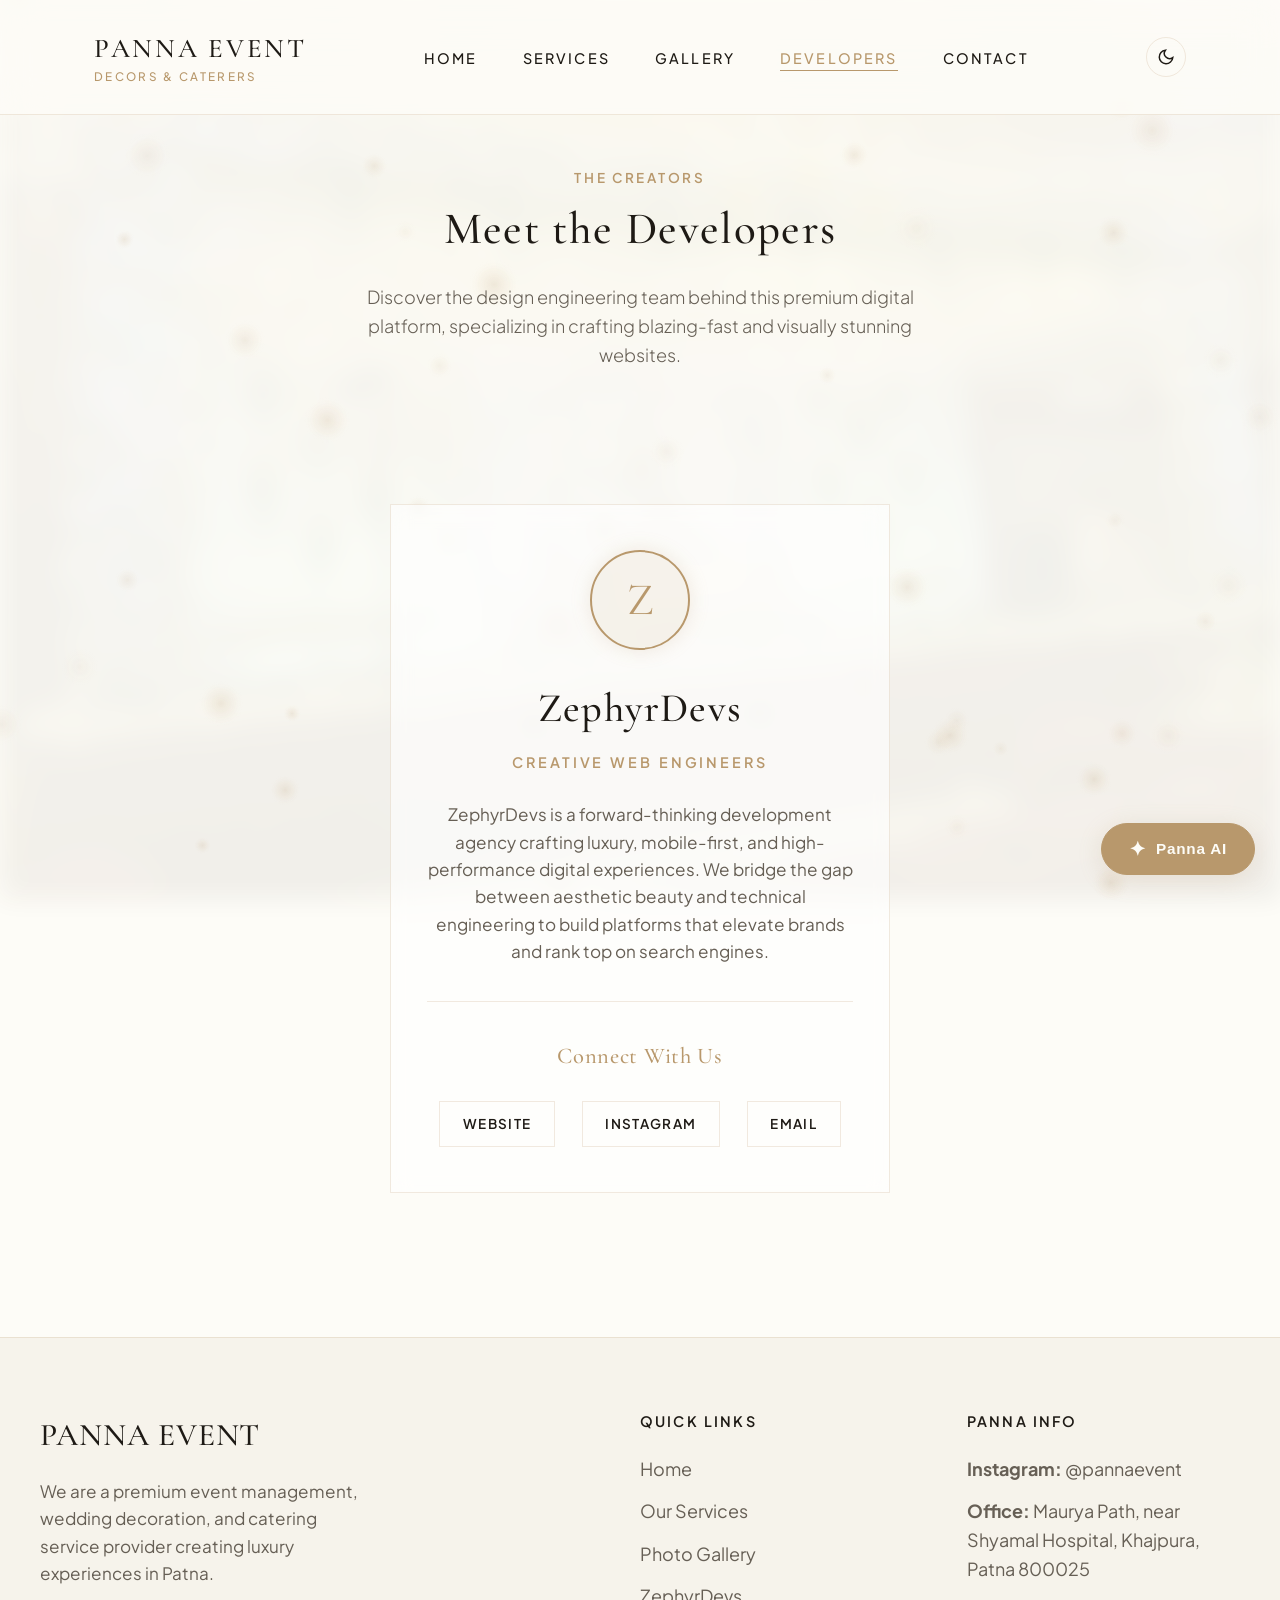
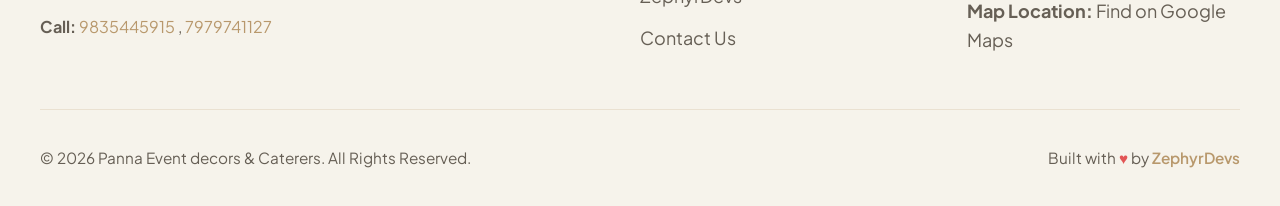
<file: devs.html>
<!DOCTYPE html>
<html lang="en">
<head>
    <meta charset="UTF-8">
    <meta name="viewport" content="width=device-width, initial-scale=1.0">
    <title>Developers | ZephyrDevs | Premium Web Engineering</title>
    
    <!-- SEO Meta Tags -->
    <meta name="description" content="Meet the developer team behind Panna Event decors & Caterers website. ZephyrDevs designs high-performance, responsive, SEO-optimized, and premium websites.">
    <meta name="keywords" content="ZephyrDevs, web developers Patna, high performance website, portfolio developers, zephyrdevs vercel, responsive web design, best caterers, event planners near me, best caterers in Patna, event planners in Patna">
    <link rel="canonical" href="devs.html">
    
    <!-- Favicon -->
    <link rel="icon" type="image/svg+xml" href="data:image/svg+xml,<svg xmlns='http://www.w3.org/2000/svg' viewBox='0 0 100 100'><text y='0.9em' font-size='80' font-family='serif' fill='%23b8986c' font-weight='bold'>P</text></svg>">
    
    <!-- Stylesheet -->
    <link rel="stylesheet" href="css/style.css">
    
    <!-- Theme & Loader Critical Rendering -->
    <script>
        (function() {
            const theme = localStorage.getItem('panna-theme') || 'light';
            document.documentElement.setAttribute('data-theme', theme);
        })();
    </script>
    <style>
        #loading-screen {
            position: fixed;
            top: 0;
            left: 0;
            width: 100%;
            height: 100%;
            background-color: #fdfcf7;
            z-index: 9999;
            display: flex;
            flex-direction: column;
            justify-content: center;
            align-items: center;
            transition: opacity 0.8s cubic-bezier(0.25, 0.8, 0.25, 1);
        }
        [data-theme="dark"] #loading-screen {
            background-color: #0b0a09;
        }
        .loader-logo {
            font-family: 'Cormorant Garamond', serif;
            font-size: 2.5rem;
            font-weight: 300;
            letter-spacing: 0.2em;
            color: #b8986c;
            margin-bottom: 2rem;
            opacity: 0;
            transform: translateY(20px);
            animation: loaderReveal 1.2s cubic-bezier(0.25, 0.8, 0.25, 1) forwards 0.2s;
        }
        [data-theme="dark"] .loader-logo {
            color: #d8b788;
        }
        .loader-bar {
            width: 120px;
            height: 2px;
            background-color: rgba(184, 152, 108, 0.2);
            position: relative;
            overflow: hidden;
            border-radius: 2px;
        }
        [data-theme="dark"] .loader-bar {
            background-color: rgba(216, 183, 136, 0.15);
        }
        .loader-bar::after {
            content: '';
            position: absolute;
            top: 0;
            left: -100%;
            width: 100%;
            height: 100%;
            background: linear-gradient(90deg, transparent, #b8986c, transparent);
            animation: loadingBarRun 1.5s infinite ease-in-out;
        }
        [data-theme="dark"] .loader-bar::after {
            background: linear-gradient(90deg, transparent, #d8b788, transparent);
        }
        @keyframes loaderReveal {
            to { opacity: 1; transform: translateY(0); }
        }
        @keyframes loadingBarRun {
            0% { left: -100%; }
            100% { left: 100%; }
        }
    </style>
</head>
<body>

    <!-- Loading Screen -->
    <div id="loading-screen">
        <div class="loader-logo">ZEPHYRDEVS</div>
        <div class="loader-bar"></div>
    </div>

    <!-- Background Canvas -->
    <canvas id="bg-canvas"></canvas>

    <!-- Navigation Header -->
    <header class="header-nav">
        <div class="nav-container">
            <a href="index.html" class="logo">
                <span class="logo-main">PANNA EVENT</span>
                <span class="logo-sub">Decors & Caterers</span>
            </a>
            
            <nav>
                <ul class="nav-links">
                    <li><a href="index.html">Home</a></li>
                    <li><a href="services.html">Services</a></li>
                    <li><a href="gallery.html">Gallery</a></li>
                    <li><a href="devs.html" class="active">Developers</a></li>
                    <li><a href="contact.html">Contact</a></li>
                </ul>
            </nav>
            
            <div class="nav-actions">
                <!-- Theme Toggle -->
                <button id="theme-toggle" class="theme-toggle-btn" aria-label="Toggle Theme">
                    <svg viewBox="0 0 24 24">
                        <path id="theme-icon-path" d="M21 12.79A9 9 0 1111.21 3 7 7 0 0021 12.79z" />
                    </svg>
                </button>
                
                <!-- Menu Toggle (Mobile) -->
                <button id="menu-toggle" class="menu-toggle-btn" aria-label="Toggle Menu">
                    <span></span>
                    <span></span>
                    <span></span>
                </button>
            </div>
        </div>
    </header>

    <!-- Mobile Nav Overlay -->
    <div id="mobile-nav" class="mobile-nav-overlay">
        <ul class="mobile-nav-links">
            <li><a href="index.html">Home</a></li>
            <li><a href="services.html">Services</a></li>
            <li><a href="gallery.html">Gallery</a></li>
            <li><a href="devs.html">Developers</a></li>
            <li><a href="contact.html">Contact</a></li>
        </ul>
    </div>

    <!-- Main Content -->
    <main>
        
        <!-- Devs Header -->
        <section class="section" style="padding-top: 9rem; padding-bottom: 2rem;">
            <div class="container text-center reveal">
                <span class="section-tag">The Creators</span>
                <h1 class="section-title">Meet the Developers</h1>
                <p class="section-desc">Discover the design engineering team behind this premium digital platform, specializing in crafting blazing-fast and visually stunning websites.</p>
            </div>
        </section>

        <!-- Developer Showcase Card -->
        <section class="section" style="padding-top: 0; padding-bottom: 6rem;">
            <div class="container">
                <div class="devs-card glass-card reveal">
                    <div class="devs-avatar">Z</div>
                    <h2 class="devs-name">ZephyrDevs</h2>
                    <p class="devs-role">Creative Web Engineers</p>
                    
                    <p class="devs-bio">
                        ZephyrDevs is a forward-thinking development agency crafting luxury, mobile-first, and high-performance digital experiences. We bridge the gap between aesthetic beauty and technical engineering to build platforms that elevate brands and rank top on search engines.
                    </p>
                    
                    <hr style="border: 0; border-top: 1px solid var(--border); margin: 2rem 0;">
                    
                    <h3 class="font-serif" style="font-size: 1.25rem; color: var(--accent); margin-bottom: 1.5rem;">Connect With Us</h3>
                    
                    <div class="devs-links">
                        <a href="https://zephyr-devs.vercel.app" target="_blank" rel="noopener" class="devs-link-btn">Website</a>
                        <a href="https://www.instagram.com/zephyrdevs" target="_blank" rel="noopener" class="devs-link-btn">Instagram</a>
                        <a href="mailto:zephyrdevsofficial@gmail.com" class="devs-link-btn">Email</a>
                    </div>
                </div>
            </div>
        </section>
        
    </main>

    <!-- Footer -->
    <footer class="site-footer">
        <div class="container footer-grid">
            <div class="footer-brand">
                <h3>PANNA EVENT</h3>
                <p style="margin-bottom: 1.5rem;">We are a premium event management, wedding decoration, and catering service provider creating luxury experiences in Patna.</p>
                <div style="font-size: 0.9rem;">
                    <strong>Call:</strong> <a href="tel:9835445915" style="color: var(--accent);">9835445915</a> , <a href="tel:7979741127" style="color: var(--accent);">7979741127</a>
                </div>
            </div>
            
            <div>
                <h4 class="footer-links-title">Quick Links</h4>
                <ul class="footer-quick-links">
                    <li><a href="index.html">Home</a></li>
                    <li><a href="services.html">Our Services</a></li>
                    <li><a href="gallery.html">Photo Gallery</a></li>
                    <li><a href="devs.html">ZephyrDevs</a></li>
                    <li><a href="contact.html">Contact Us</a></li>
                </ul>
            </div>
            
            <div>
                <h4 class="footer-links-title">Panna Info</h4>
                <ul class="footer-quick-links">
                    <li><strong>Instagram:</strong> <a href="https://www.instagram.com/pannaevent" target="_blank" rel="noopener">@pannaevent</a></li>
                    <li><strong>Office:</strong> Maurya Path, near Shyamal Hospital, Khajpura, Patna 800025</li>
                    <li><strong>Map Location:</strong> <a href="https://maps.app.goo.gl/fUGVahFVn2JXmXi26" target="_blank" rel="noopener">Find on Google Maps</a></li>
                </ul>
            </div>
        </div>
        
        <div class="container footer-bottom">
            <div>
                &copy; 2026 Panna Event decors & Caterers. All Rights Reserved.
            </div>
            <div>
                Built with <span class="heart-icon">&hearts;</span> by <a href="devs.html" style="font-weight: 600; color: var(--accent);">ZephyrDevs</a>
            </div>
        </div>
    </footer>

    <!-- Scripts -->
    <script src="js/main.js"></script>
</body>
</html>
</file>
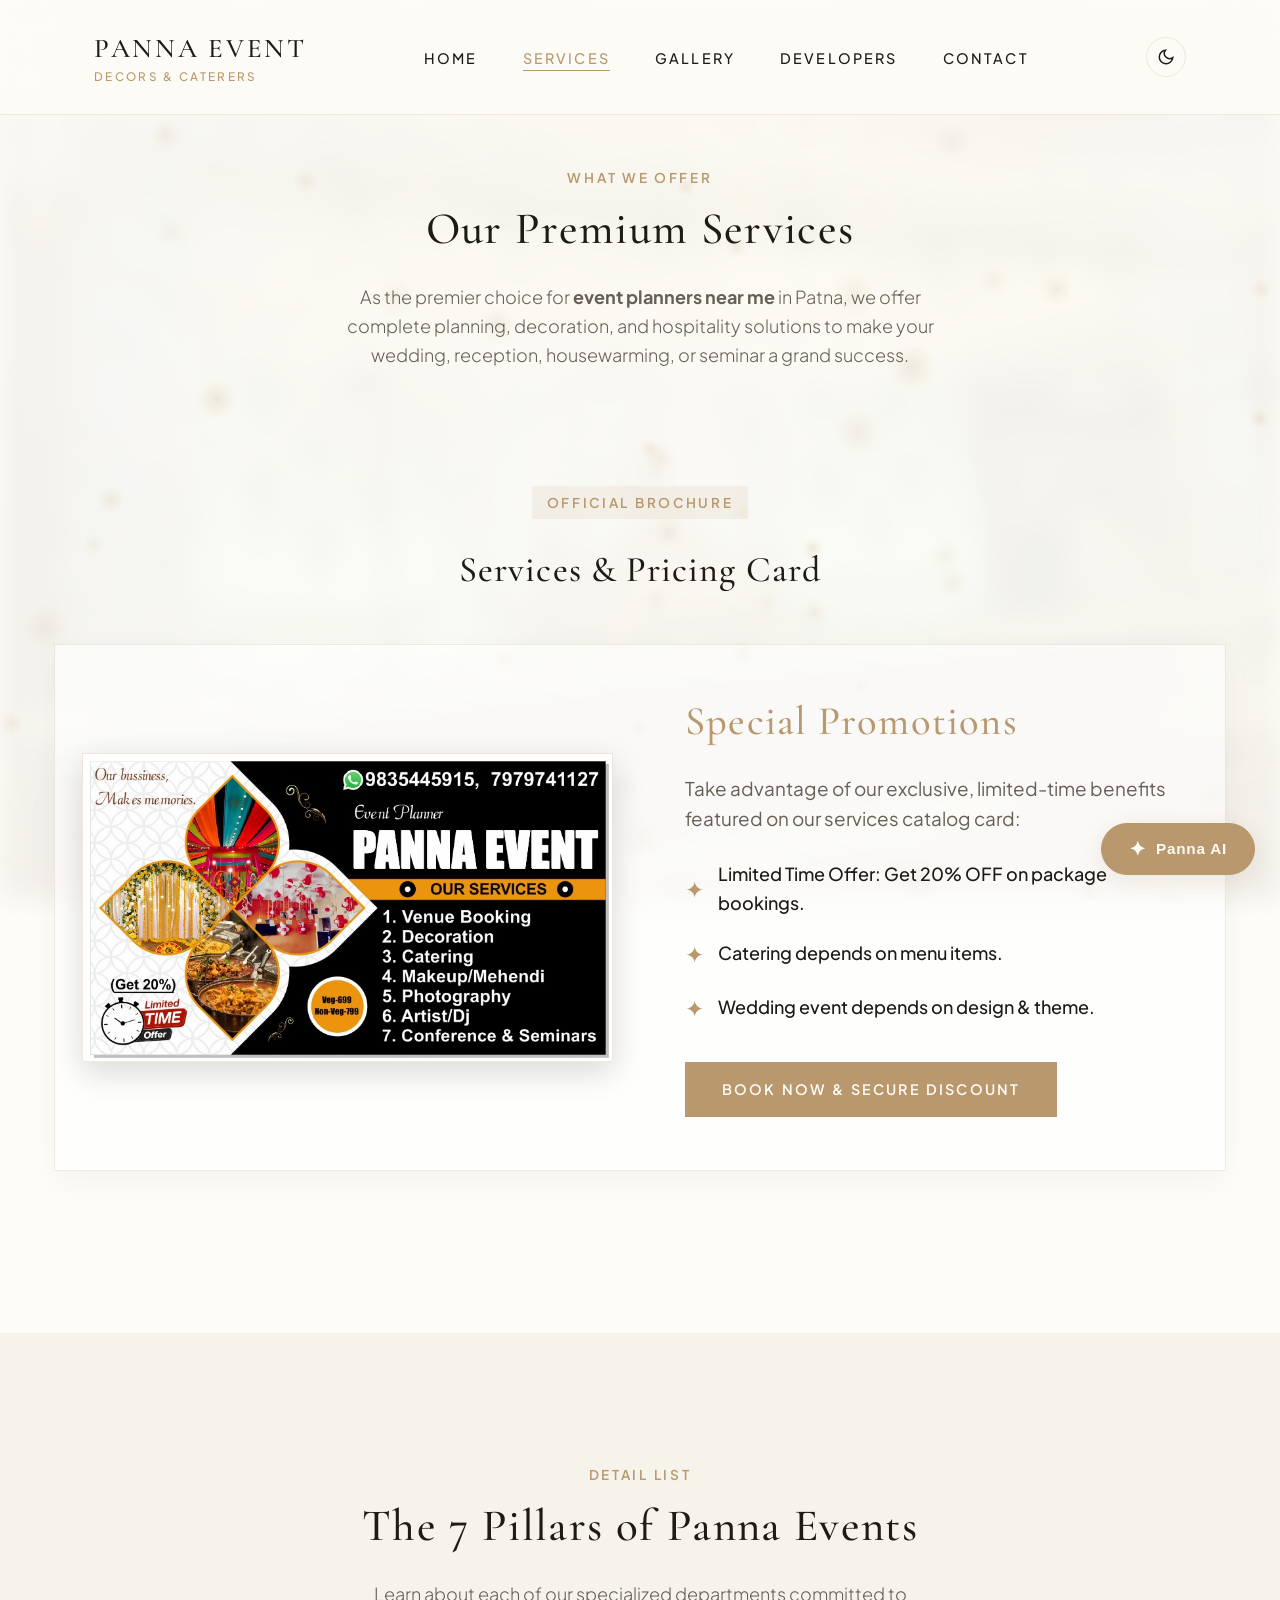
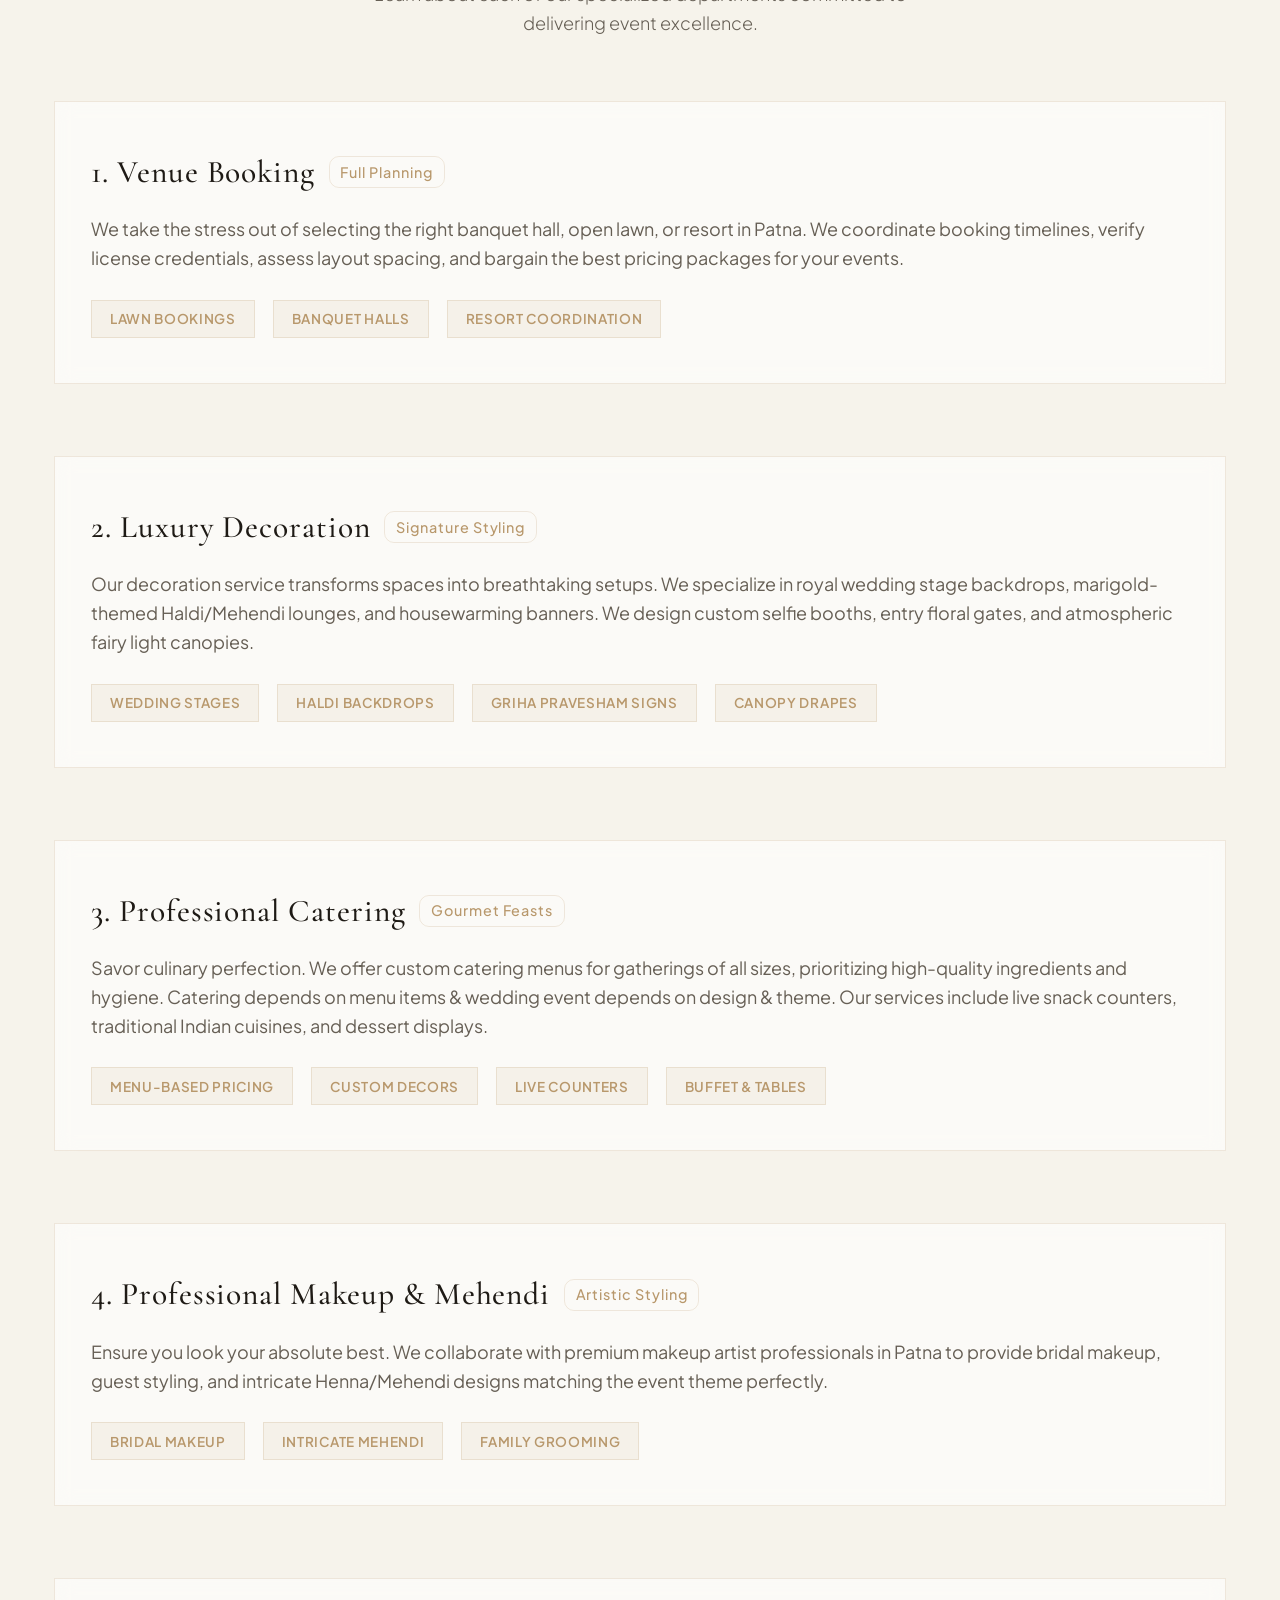
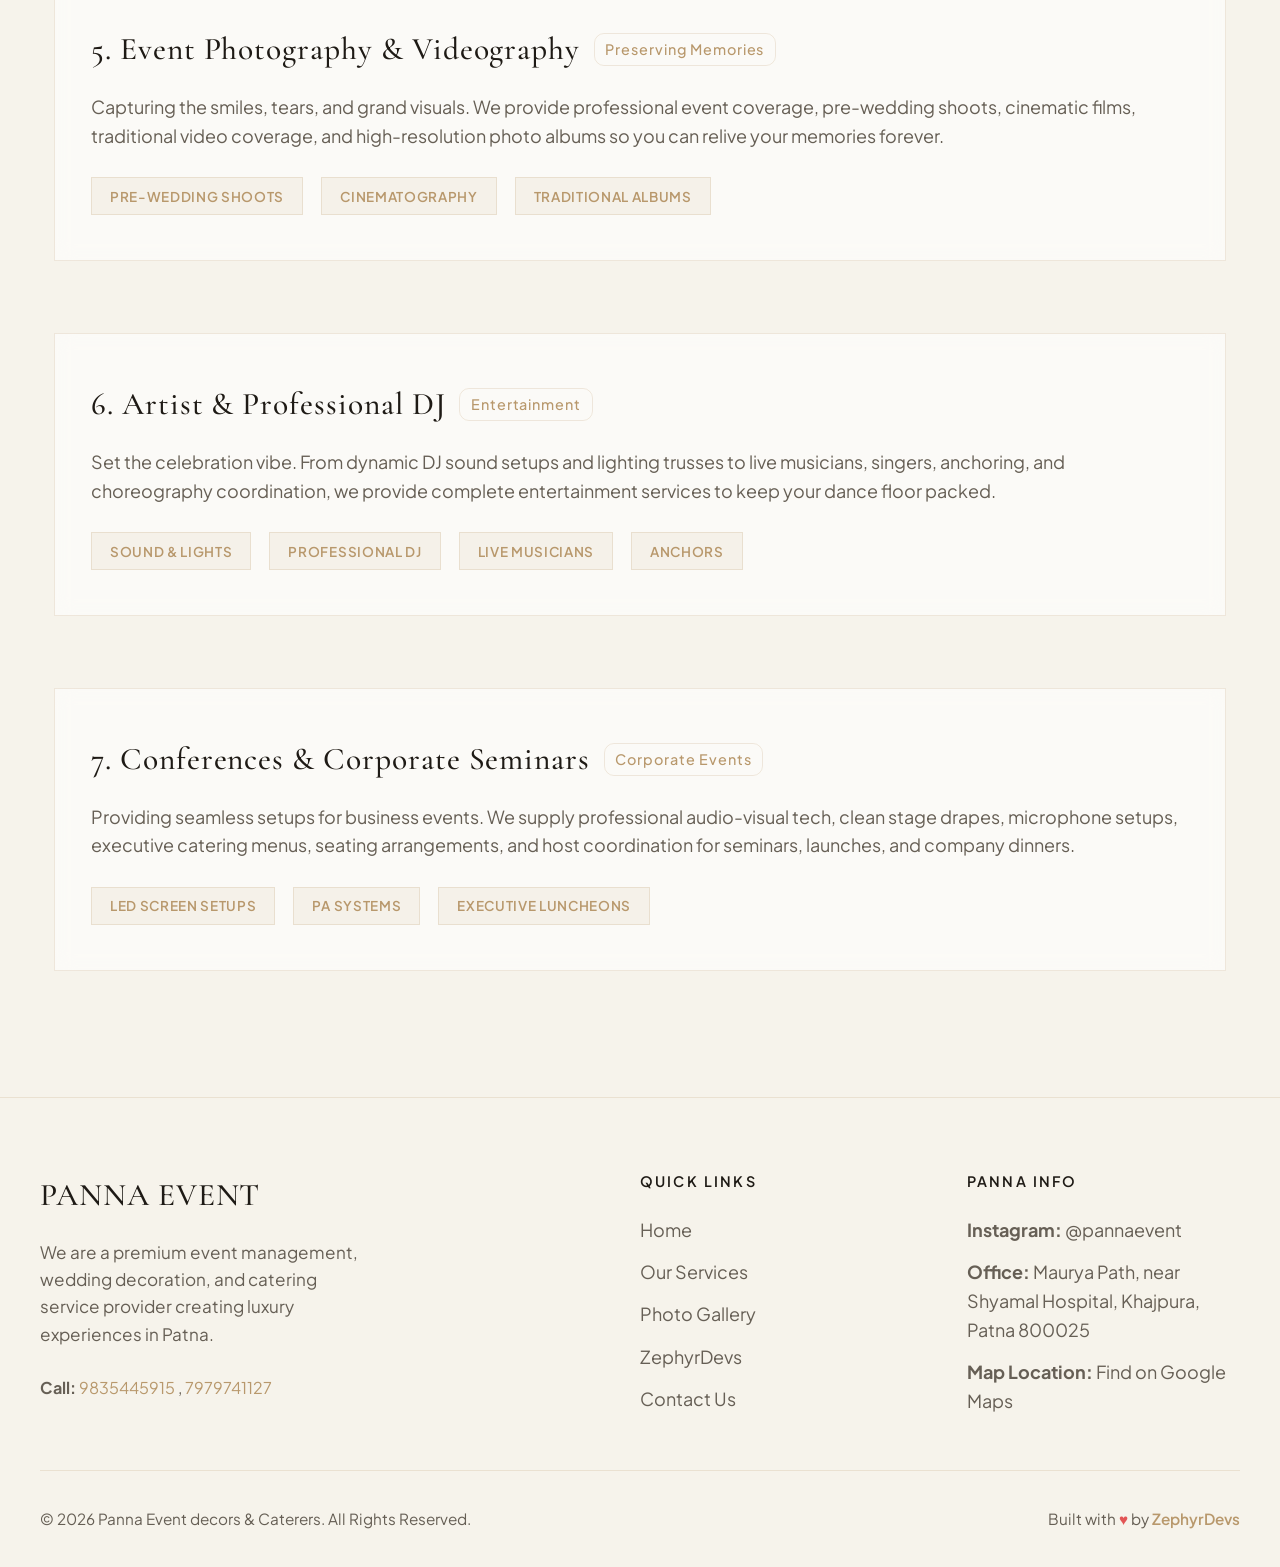
<file: services.html>
<!DOCTYPE html>
<html lang="en">
<head>
    <meta charset="UTF-8">
    <meta name="viewport" content="width=device-width, initial-scale=1.0">
    <title>Our Services | Panna Event decors & Caterers | Catering & Decoration Patna</title>
    
    <!-- SEO Meta Tags -->
    <meta name="description" content="Explore professional event management services by Panna Event decors & Caterers. From luxury stage decoration, Haldi decoration, Griha Pravesham, and catering to photography and DJ services in Patna.">
    <meta name="keywords" content="wedding stages Patna, veg catering Patna, non-veg catering, makeup artist Patna, event photography Patna, DJ sound Patna, corporate conference planners, best caterers, event planners near me, best caterers in Patna, caterers near me, best event planners in Patna, wedding planners near me">
    <link rel="canonical" href="services.html">
    
    <!-- Favicon -->
    <link rel="icon" type="image/svg+xml" href="data:image/svg+xml,<svg xmlns='http://www.w3.org/2000/svg' viewBox='0 0 100 100'><text y='0.9em' font-size='80' font-family='serif' fill='%23b8986c' font-weight='bold'>P</text></svg>">
    
    <!-- Stylesheet -->
    <link rel="stylesheet" href="css/style.css">
    
    <!-- Theme & Loader Critical Rendering -->
    <script>
        (function() {
            const theme = localStorage.getItem('panna-theme') || 'light';
            document.documentElement.setAttribute('data-theme', theme);
        })();
    </script>
    <style>
        #loading-screen {
            position: fixed;
            top: 0;
            left: 0;
            width: 100%;
            height: 100%;
            background-color: #fdfcf7;
            z-index: 9999;
            display: flex;
            flex-direction: column;
            justify-content: center;
            align-items: center;
            transition: opacity 0.8s cubic-bezier(0.25, 0.8, 0.25, 1);
        }
        [data-theme="dark"] #loading-screen {
            background-color: #0b0a09;
        }
        .loader-logo {
            font-family: 'Cormorant Garamond', serif;
            font-size: 2.5rem;
            font-weight: 300;
            letter-spacing: 0.2em;
            color: #b8986c;
            margin-bottom: 2rem;
            opacity: 0;
            transform: translateY(20px);
            animation: loaderReveal 1.2s cubic-bezier(0.25, 0.8, 0.25, 1) forwards 0.2s;
        }
        [data-theme="dark"] .loader-logo {
            color: #d8b788;
        }
        .loader-bar {
            width: 120px;
            height: 2px;
            background-color: rgba(184, 152, 108, 0.2);
            position: relative;
            overflow: hidden;
            border-radius: 2px;
        }
        [data-theme="dark"] .loader-bar {
            background-color: rgba(216, 183, 136, 0.15);
        }
        .loader-bar::after {
            content: '';
            position: absolute;
            top: 0;
            left: -100%;
            width: 100%;
            height: 100%;
            background: linear-gradient(90deg, transparent, #b8986c, transparent);
            animation: loadingBarRun 1.5s infinite ease-in-out;
        }
        [data-theme="dark"] .loader-bar::after {
            background: linear-gradient(90deg, transparent, #d8b788, transparent);
        }
        @keyframes loaderReveal {
            to { opacity: 1; transform: translateY(0); }
        }
        @keyframes loadingBarRun {
            0% { left: -100%; }
            100% { left: 100%; }
        }
    </style>
</head>
<body>

    <!-- Loading Screen -->
    <div id="loading-screen">
        <div class="loader-logo">PANNA EVENTS</div>
        <div class="loader-bar"></div>
    </div>

    <!-- Background Canvas -->
    <canvas id="bg-canvas"></canvas>

    <!-- Navigation Header -->
    <header class="header-nav">
        <div class="nav-container">
            <a href="index.html" class="logo">
                <span class="logo-main">PANNA EVENT</span>
                <span class="logo-sub">Decors & Caterers</span>
            </a>
            
            <nav>
                <ul class="nav-links">
                    <li><a href="index.html">Home</a></li>
                    <li><a href="services.html" class="active">Services</a></li>
                    <li><a href="gallery.html">Gallery</a></li>
                    <li><a href="devs.html">Developers</a></li>
                    <li><a href="contact.html">Contact</a></li>
                </ul>
            </nav>
            
            <div class="nav-actions">
                <!-- Theme Toggle -->
                <button id="theme-toggle" class="theme-toggle-btn" aria-label="Toggle Theme">
                    <svg viewBox="0 0 24 24">
                        <path id="theme-icon-path" d="M21 12.79A9 9 0 1111.21 3 7 7 0 0021 12.79z" />
                    </svg>
                </button>
                
                <!-- Menu Toggle (Mobile) -->
                <button id="menu-toggle" class="menu-toggle-btn" aria-label="Toggle Menu">
                    <span></span>
                    <span></span>
                    <span></span>
                </button>
            </div>
        </div>
    </header>

    <!-- Mobile Nav Overlay -->
    <div id="mobile-nav" class="mobile-nav-overlay">
        <ul class="mobile-nav-links">
            <li><a href="index.html">Home</a></li>
            <li><a href="services.html">Services</a></li>
            <li><a href="gallery.html">Gallery</a></li>
            <li><a href="devs.html">Developers</a></li>
            <li><a href="contact.html">Contact</a></li>
        </ul>
    </div>

    <!-- Main Content -->
    <main>
        
        <!-- Services Header -->
        <section class="section" style="padding-top: 9rem; padding-bottom: 3rem;">
            <div class="container text-center reveal">
                <span class="section-tag">What We Offer</span>
                <h1 class="section-title">Our Premium Services</h1>
                <p class="section-desc">As the premier choice for <strong>event planners near me</strong> in Patna, we offer complete planning, decoration, and hospitality solutions to make your wedding, reception, housewarming, or seminar a grand success.</p>
            </div>
        </section>

        <!-- Services Card Section (From the Workspace images) -->
        <section class="section" style="padding-top: 0; padding-bottom: 5rem;">
            <div class="container">
                <div class="text-center reveal" style="margin-bottom: 2.5rem;">
                    <span class="section-tag" style="background-color: var(--accent-light); padding: 0.3rem 0.8rem;">Official Brochure</span>
                    <h2 class="font-serif" style="font-size: 2rem; margin-top: 0.5rem;">Services & Pricing Card</h2>
                </div>
                
                <div class="service-card-image-panel reveal">
                    <div class="grid-2" style="align-items: center; gap: 3rem;">
                        <div>
                            <img src="unnamed (7).jpg" alt="Panna Event Decors and Caterers Official Services Card and Pricing" style="width: 100%; border-radius: 0; box-shadow: 0 10px 30px rgba(0,0,0,0.15);" loading="lazy">
                        </div>
                        <div style="padding: 1rem;">
                            <h3 class="font-serif" style="font-size: 2.25rem; color: var(--accent); margin-bottom: 1rem;">Special Promotions</h3>
                            <p style="color: var(--text-secondary); margin-bottom: 1.5rem; font-size: 1.05rem;">
                                Take advantage of our exclusive, limited-time benefits featured on our services catalog card:
                            </p>
                            
                            <ul style="list-style: none; display: flex; flex-direction: column; gap: 1rem; margin-bottom: 2rem;">
                                <li style="display: flex; gap: 0.75rem; align-items: center;">
                                    <span style="color: var(--accent); font-size: 1.25rem;">✦</span>
                                    <span style="color: var(--text-primary); font-weight: 500;">Limited Time Offer: Get 20% OFF on package bookings.</span>
                                </li>
                                <li style="display: flex; gap: 0.75rem; align-items: center;">
                                    <span style="color: var(--accent); font-size: 1.25rem;">✦</span>
                                    <span style="color: var(--text-primary); font-weight: 500;">Catering depends on menu items.</span>
                                </li>
                                <li style="display: flex; gap: 0.75rem; align-items: center;">
                                    <span style="color: var(--accent); font-size: 1.25rem;">✦</span>
                                    <span style="color: var(--text-primary); font-weight: 500;">Wedding event depends on design & theme.</span>
                                </li>
                            </ul>
                            
                            <a href="contact.html" class="btn btn-primary">Book Now & Secure Discount</a>
                        </div>
                    </div>
                </div>
            </div>
        </section>

        <!-- Detailed Services Breakdown -->
        <section class="section" style="background-color: var(--bg-secondary);">
            <div class="container">
                <div class="text-center reveal">
                    <span class="section-tag">Detail List</span>
                    <h2 class="section-title">The 7 Pillars of Panna Events</h2>
                    <p class="section-desc">Learn about each of our specialized departments committed to delivering event excellence.</p>
                </div>
                
                <div style="display: flex; flex-direction: column; gap: 4rem;">
                    
                    <!-- Service 1 -->
                    <div class="glass-card reveal services-list-detail">
                        <h3>1. Venue Booking <span>Full Planning</span></h3>
                        <p>We take the stress out of selecting the right banquet hall, open lawn, or resort in Patna. We coordinate booking timelines, verify license credentials, assess layout spacing, and bargain the best pricing packages for your events.</p>
                        <div class="service-meta-info">
                            <span class="meta-badge">Lawn Bookings</span>
                            <span class="meta-badge">Banquet Halls</span>
                            <span class="meta-badge">Resort Coordination</span>
                        </div>
                    </div>
                    
                    <!-- Service 2 -->
                    <div class="glass-card reveal services-list-detail">
                        <h3>2. Luxury Decoration <span>Signature Styling</span></h3>
                        <p>Our decoration service transforms spaces into breathtaking setups. We specialize in royal wedding stage backdrops, marigold-themed Haldi/Mehendi lounges, and housewarming banners. We design custom selfie booths, entry floral gates, and atmospheric fairy light canopies.</p>
                        <div class="service-meta-info">
                            <span class="meta-badge">Wedding Stages</span>
                            <span class="meta-badge">Haldi Backdrops</span>
                            <span class="meta-badge">Griha Pravesham Signs</span>
                            <span class="meta-badge">Canopy Drapes</span>
                        </div>
                    </div>
                    
                    <!-- Service 3 -->
                    <div class="glass-card reveal services-list-detail">
                        <h3>3. Professional Catering <span>Gourmet Feasts</span></h3>
                        <p>Savor culinary perfection. We offer custom catering menus for gatherings of all sizes, prioritizing high-quality ingredients and hygiene. Catering depends on menu items & wedding event depends on design & theme. Our services include live snack counters, traditional Indian cuisines, and dessert displays.</p>
                        <div class="service-meta-info">
                            <span class="meta-badge">Menu-Based Pricing</span>
                            <span class="meta-badge">Custom Decors</span>
                            <span class="meta-badge">Live Counters</span>
                            <span class="meta-badge">Buffet & Tables</span>
                        </div>
                    </div>
                    
                    <!-- Service 4 -->
                    <div class="glass-card reveal services-list-detail">
                        <h3>4. Professional Makeup & Mehendi <span>Artistic Styling</span></h3>
                        <p>Ensure you look your absolute best. We collaborate with premium makeup artist professionals in Patna to provide bridal makeup, guest styling, and intricate Henna/Mehendi designs matching the event theme perfectly.</p>
                        <div class="service-meta-info">
                            <span class="meta-badge">Bridal Makeup</span>
                            <span class="meta-badge">Intricate Mehendi</span>
                            <span class="meta-badge">Family Grooming</span>
                        </div>
                    </div>
                    
                    <!-- Service 5 -->
                    <div class="glass-card reveal services-list-detail">
                        <h3>5. Event Photography & Videography <span>Preserving Memories</span></h3>
                        <p>Capturing the smiles, tears, and grand visuals. We provide professional event coverage, pre-wedding shoots, cinematic films, traditional video coverage, and high-resolution photo albums so you can relive your memories forever.</p>
                        <div class="service-meta-info">
                            <span class="meta-badge">Pre-Wedding Shoots</span>
                            <span class="meta-badge">Cinematography</span>
                            <span class="meta-badge">Traditional Albums</span>
                        </div>
                    </div>
                    
                    <!-- Service 6 -->
                    <div class="glass-card reveal services-list-detail">
                        <h3>6. Artist & Professional DJ <span>Entertainment</span></h3>
                        <p>Set the celebration vibe. From dynamic DJ sound setups and lighting trusses to live musicians, singers, anchoring, and choreography coordination, we provide complete entertainment services to keep your dance floor packed.</p>
                        <div class="service-meta-info">
                            <span class="meta-badge">Sound & Lights</span>
                            <span class="meta-badge">Professional DJ</span>
                            <span class="meta-badge">Live Musicians</span>
                            <span class="meta-badge">Anchors</span>
                        </div>
                    </div>
                    
                    <!-- Service 7 -->
                    <div class="glass-card reveal services-list-detail">
                        <h3>7. Conferences & Corporate Seminars <span>Corporate Events</span></h3>
                        <p>Providing seamless setups for business events. We supply professional audio-visual tech, clean stage drapes, microphone setups, executive catering menus, seating arrangements, and host coordination for seminars, launches, and company dinners.</p>
                        <div class="service-meta-info">
                            <span class="meta-badge">LED Screen Setups</span>
                            <span class="meta-badge">PA Systems</span>
                            <span class="meta-badge">Executive Luncheons</span>
                        </div>
                    </div>
                    
                </div>
            </div>
        </section>
        
    </main>

    <!-- Footer -->
    <footer class="site-footer">
        <div class="container footer-grid">
            <div class="footer-brand">
                <h3>PANNA EVENT</h3>
                <p style="margin-bottom: 1.5rem;">We are a premium event management, wedding decoration, and catering service provider creating luxury experiences in Patna.</p>
                <div style="font-size: 0.9rem;">
                    <strong>Call:</strong> <a href="tel:9835445915" style="color: var(--accent);">9835445915</a> , <a href="tel:7979741127" style="color: var(--accent);">7979741127</a>
                </div>
            </div>
            
            <div>
                <h4 class="footer-links-title">Quick Links</h4>
                <ul class="footer-quick-links">
                    <li><a href="index.html">Home</a></li>
                    <li><a href="services.html">Our Services</a></li>
                    <li><a href="gallery.html">Photo Gallery</a></li>
                    <li><a href="devs.html">ZephyrDevs</a></li>
                    <li><a href="contact.html">Contact Us</a></li>
                </ul>
            </div>
            
            <div>
                <h4 class="footer-links-title">Panna Info</h4>
                <ul class="footer-quick-links">
                    <li><strong>Instagram:</strong> <a href="https://www.instagram.com/pannaevent" target="_blank" rel="noopener">@pannaevent</a></li>
                    <li><strong>Office:</strong> Maurya Path, near Shyamal Hospital, Khajpura, Patna 800025</li>
                    <li><strong>Map Location:</strong> <a href="https://maps.app.goo.gl/fUGVahFVn2JXmXi26" target="_blank" rel="noopener">Find on Google Maps</a></li>
                </ul>
            </div>
        </div>
        
        <div class="container footer-bottom">
            <div>
                &copy; 2026 Panna Event decors & Caterers. All Rights Reserved.
            </div>
            <div>
                Built with <span class="heart-icon">&hearts;</span> by <a href="devs.html" style="font-weight: 600; color: var(--accent);">ZephyrDevs</a>
            </div>
        </div>
    </footer>

    <!-- Scripts -->
    <script src="js/main.js"></script>
</body>
</html>
</file>
<file: css/style.css>
@import url('https://fonts.googleapis.com/css2?family=Cormorant+Garamond:ital,wght@0,300;0,400;0,500;0,600;0,700;1,400&family=Plus+Jakarta+Sans:wght@300;400;500;600;700&display=swap');

/* --- Theme Variables --- */
:root {
    /* Light Theme (Default) */
    --bg-primary: #fdfcf7;
    --bg-secondary: #f6f3eb;
    --bg-glass: rgba(253, 252, 247, 0.85);
    --text-primary: #1e1a15;
    --text-secondary: #665f55;
    --text-muted: #9c9385;
    --accent: #b8986c;
    --accent-hover: #9c7b50;
    --accent-light: rgba(184, 152, 108, 0.1);
    --accent-glow: rgba(184, 152, 108, 0.2);
    --border: rgba(184, 152, 108, 0.2);
    --card-bg: rgba(255, 255, 255, 0.6);
    --shadow: 0 10px 30px rgba(30, 26, 21, 0.04);
    --shadow-hover: 0 20px 40px rgba(30, 26, 21, 0.08);
    --font-serif: 'Cormorant Garamond', serif;
    --font-sans: 'Plus Jakarta Sans', sans-serif;
    --transition: all 0.5s cubic-bezier(0.25, 0.8, 0.25, 1);
    --transition-fast: all 0.25s ease;
}

[data-theme="dark"] {
    /* Dark Theme */
    --bg-primary: #0b0a09;
    --bg-secondary: #131210;
    --bg-glass: rgba(11, 10, 9, 0.85);
    --text-primary: #f6f3eb;
    --text-secondary: #aba396;
    --text-muted: #756f64;
    --accent: #d8b788;
    --accent-hover: #f1cf9e;
    --accent-light: rgba(216, 183, 136, 0.1);
    --accent-glow: rgba(216, 183, 136, 0.3);
    --border: rgba(216, 183, 136, 0.15);
    --card-bg: rgba(19, 18, 16, 0.6);
    --shadow: 0 10px 30px rgba(0, 0, 0, 0.5);
    --shadow-hover: 0 20px 40px rgba(0, 0, 0, 0.7);
}

/* --- Base Styles & Reset --- */
* {
    box-sizing: border-box;
    margin: 0;
    padding: 0;
}

html {
    scroll-behavior: smooth;
    font-size: 16px;
}

body {
    font-family: var(--font-sans);
    background-color: var(--bg-primary);
    color: var(--text-primary);
    line-height: 1.6;
    overflow-x: hidden;
    transition: background-color 0.5s ease, color 0.5s ease;
    position: relative;
}

body::before {
    content: '';
    position: fixed;
    top: 0;
    left: 0;
    width: 100%;
    height: 100%;
    background-image: url('../unnamed.jpg');
    background-size: cover;
    background-position: center;
    background-repeat: no-repeat;
    z-index: -2;
    opacity: 0.05;
    filter: blur(12px) grayscale(20%);
    transition: opacity 0.5s ease;
    pointer-events: none;
}

[data-theme="dark"] body::before {
    opacity: 0.03;
    filter: blur(15px) grayscale(50%) invert(0%);
}

h1, h2, h3, h4, h5, h6, .font-serif {
    font-family: var(--font-serif);
    font-weight: 500;
    letter-spacing: 0.03em;
}

a {
    color: inherit;
    text-decoration: none;
    transition: var(--transition-fast);
}

img {
    max-width: 100%;
    height: auto;
    display: block;
}

/* --- Live Background Canvas --- */
#bg-canvas {
    position: fixed;
    top: 0;
    left: 0;
    width: 100%;
    height: 100%;
    z-index: -1;
    pointer-events: none;
    opacity: 0.8;
}

/* --- Loading Screen --- */
#loading-screen {
    position: fixed;
    top: 0;
    left: 0;
    width: 100%;
    height: 100%;
    background-color: var(--bg-primary);
    z-index: 9999;
    display: flex;
    flex-direction: column;
    justify-content: center;
    align-items: center;
    transition: opacity 0.8s cubic-bezier(0.25, 0.8, 0.25, 1);
}

#loading-screen.fade-out {
    opacity: 0;
    pointer-events: none;
}

.loader-logo {
    font-family: var(--font-serif);
    font-size: 2.5rem;
    font-weight: 300;
    letter-spacing: 0.2em;
    color: var(--accent);
    margin-bottom: 2rem;
    opacity: 0;
    transform: translateY(20px);
    animation: loaderReveal 1.2s cubic-bezier(0.25, 0.8, 0.25, 1) forwards 0.2s;
}

.loader-bar {
    width: 120px;
    height: 2px;
    background-color: var(--border);
    position: relative;
    overflow: hidden;
    border-radius: 2px;
}

.loader-bar::after {
    content: '';
    position: absolute;
    top: 0;
    left: -100%;
    width: 100%;
    height: 100%;
    background: linear-gradient(90deg, transparent, var(--accent), transparent);
    animation: loadingBarRun 1.5s infinite ease-in-out;
}

@keyframes loaderReveal {
    to {
        opacity: 1;
        transform: translateY(0);
    }
}

@keyframes loadingBarRun {
    0% { left: -100%; }
    100% { left: 100%; }
}

/* --- Navigation Header --- */
.header-nav {
    position: fixed;
    top: 0;
    left: 0;
    width: 100%;
    z-index: 1000;
    background-color: var(--bg-glass);
    backdrop-filter: blur(20px);
    -webkit-backdrop-filter: blur(20px);
    border-bottom: 1px solid var(--border);
    transition: var(--transition);
}

.nav-container {
    max-width: 1200px;
    margin: 0 auto;
    padding: 1.25rem 1.5rem;
    display: flex;
    justify-content: space-between;
    align-items: center;
}

.logo {
    display: flex;
    flex-direction: column;
}

.logo-main {
    font-family: var(--font-serif);
    font-size: 1.5rem;
    font-weight: 500;
    letter-spacing: 0.1em;
    color: var(--text-primary);
}

.logo-sub {
    font-family: var(--font-sans);
    font-size: 0.65rem;
    font-weight: 500;
    letter-spacing: 0.2em;
    color: var(--accent);
    text-transform: uppercase;
    margin-top: -2px;
}

.nav-links {
    display: none; /* Mobile first hidden */
}

/* Navigation Utilities */
.nav-actions {
    display: flex;
    align-items: center;
    gap: 1.25rem;
}

/* Theme Toggle Button */
.theme-toggle-btn {
    background: none;
    border: 1px solid var(--border);
    color: var(--text-primary);
    cursor: pointer;
    width: 40px;
    height: 40px;
    border-radius: 50%;
    display: flex;
    justify-content: center;
    align-items: center;
    transition: var(--transition-fast);
}

.theme-toggle-btn:hover {
    border-color: var(--accent);
    color: var(--accent);
    background-color: var(--accent-light);
}

.theme-toggle-btn svg {
    width: 18px;
    height: 18px;
    fill: none;
    stroke: currentColor;
    stroke-width: 2;
    transition: transform 0.5s ease;
}

.theme-toggle-btn:hover svg {
    transform: rotate(30deg);
}

/* Mobile Menu Button */
.menu-toggle-btn {
    background: none;
    border: none;
    color: var(--text-primary);
    cursor: pointer;
    width: 40px;
    height: 40px;
    display: flex;
    flex-direction: column;
    justify-content: center;
    align-items: center;
    gap: 5px;
    z-index: 1001;
}

.menu-toggle-btn span {
    display: block;
    width: 22px;
    height: 2px;
    background-color: var(--text-primary);
    transition: var(--transition-fast);
}

.menu-toggle-btn.active span:nth-child(1) {
    transform: translateY(7px) rotate(45deg);
}

.menu-toggle-btn.active span:nth-child(2) {
    opacity: 0;
}

.menu-toggle-btn.active span:nth-child(3) {
    transform: translateY(-7px) rotate(-45deg);
}

/* Mobile Navigation Overlay */
.mobile-nav-overlay {
    position: fixed;
    top: 0;
    right: -100%;
    width: 100%;
    height: 100vh;
    background-color: var(--bg-primary);
    z-index: 999;
    display: flex;
    flex-direction: column;
    justify-content: center;
    align-items: center;
    gap: 2rem;
    transition: right 0.6s cubic-bezier(0.25, 0.8, 0.25, 1);
    border-left: 1px solid var(--border);
}

.mobile-nav-overlay.active {
    right: 0;
}

.mobile-nav-links {
    list-style: none;
    display: flex;
    flex-direction: column;
    align-items: center;
    gap: 2rem;
}

.mobile-nav-links a {
    font-family: var(--font-serif);
    font-size: 2rem;
    font-weight: 300;
    letter-spacing: 0.05em;
    color: var(--text-primary);
}

.mobile-nav-links a:hover,
.mobile-nav-links a.active {
    color: var(--accent);
}

/* --- Layout Utility Classes --- */
.section {
    padding: 5rem 1.5rem;
    position: relative;
}

.container {
    max-width: 1200px;
    margin: 0 auto;
}

.text-center { text-align: center; }

.section-tag {
    font-family: var(--font-sans);
    font-size: 0.75rem;
    font-weight: 600;
    letter-spacing: 0.2em;
    color: var(--accent);
    text-transform: uppercase;
    margin-bottom: 0.75rem;
    display: inline-block;
}

.section-title {
    font-size: 2.5rem;
    line-height: 1.2;
    margin-bottom: 1.5rem;
    color: var(--text-primary);
}

.section-desc {
    color: var(--text-secondary);
    max-width: 600px;
    margin: 0 auto 3.5rem;
    font-size: 1rem;
    font-weight: 300;
}

/* --- Premium Buttons --- */
.btn {
    display: inline-block;
    padding: 0.85rem 2rem;
    font-family: var(--font-sans);
    font-size: 0.8rem;
    font-weight: 600;
    letter-spacing: 0.15em;
    text-transform: uppercase;
    border-radius: 0;
    cursor: pointer;
    transition: var(--transition);
    position: relative;
    overflow: hidden;
}

.btn-primary {
    background-color: var(--accent);
    color: var(--bg-primary);
    border: 1px solid var(--accent);
}

.btn-primary:hover {
    background-color: transparent;
    color: var(--accent);
    box-shadow: 0 0 20px var(--accent-glow);
}

.btn-secondary {
    background-color: transparent;
    color: var(--text-primary);
    border: 1px solid var(--border);
}

.btn-secondary:hover {
    border-color: var(--accent);
    background-color: var(--accent-light);
}

/* --- Grid Systems --- */
.grid-2, .grid-3, .grid-4 {
    display: grid;
    gap: 2rem;
    grid-template-columns: 1fr; /* Mobile first */
}

/* --- Hero Section --- */
.hero-section {
    min-height: 100vh;
    display: flex;
    align-items: center;
    padding-top: 8rem;
    padding-bottom: 5rem;
    position: relative;
    background-image: linear-gradient(to bottom, rgba(253, 252, 247, 0.96) 0%, rgba(253, 252, 247, 0.85) 50%, var(--bg-primary) 100%), url('../unnamed (2).jpg');
    background-size: cover;
    background-position: center;
    background-repeat: no-repeat;
    background-attachment: scroll; /* Mobile first scroll: not laggy! */
}

[data-theme="dark"] .hero-section {
    background-image: linear-gradient(to bottom, rgba(11, 10, 9, 0.96) 0%, rgba(11, 10, 9, 0.85) 50%, var(--bg-primary) 100%), url('../unnamed (2).jpg');
}

@media (min-width: 1024px) {
    .hero-section {
        background-attachment: fixed; /* Parallax only on desktop, GPU accelerated */
    }
}

.hero-content {
    max-width: 800px;
}

.hero-subtitle {
    font-size: 1.2rem;
    font-style: italic;
    color: var(--accent);
    margin-bottom: 1rem;
}

.hero-title {
    font-size: 3.5rem;
    line-height: 1.1;
    margin-bottom: 2rem;
    font-weight: 300;
}

.hero-title span {
    font-weight: 600;
    color: var(--accent);
    display: block;
}

.hero-desc {
    font-size: 1.1rem;
    color: var(--text-secondary);
    margin-bottom: 2.5rem;
    font-weight: 300;
    max-width: 600px;
}

.hero-buttons {
    display: flex;
    flex-wrap: wrap;
    gap: 1rem;
}

/* --- Cards (Glassmorphism design) --- */
.glass-card {
    background-color: var(--card-bg);
    border: 1px solid var(--border);
    padding: 2.5rem 2rem;
    transition: var(--transition);
    position: relative;
    backdrop-filter: blur(10px);
    -webkit-backdrop-filter: blur(10px);
}

.glass-card:hover {
    transform: translateY(-10px);
    border-color: var(--accent);
    box-shadow: var(--shadow-hover);
}

.glass-card::before {
    content: '';
    position: absolute;
    top: 0;
    left: 0;
    width: 100%;
    height: 3px;
    background-color: var(--accent);
    transform: scaleX(0);
    transform-origin: left;
    transition: var(--transition);
}

.glass-card:hover::before {
    transform: scaleX(1);
}

/* --- Home page additional long sections --- */
.story-image-wrapper {
    position: relative;
    border: 1px solid var(--border);
    padding: 1rem;
    background-color: var(--card-bg);
    margin-bottom: 2rem;
}

.story-image-wrapper img {
    filter: grayscale(20%);
    transition: var(--transition);
}

.story-image-wrapper:hover img {
    filter: grayscale(0%);
}

.story-text {
    padding-top: 1rem;
}

.story-text h3 {
    font-size: 2rem;
    margin-bottom: 1.5rem;
}

.story-text p {
    color: var(--text-secondary);
    margin-bottom: 1.5rem;
    font-size: 1rem;
}

.stat-item {
    text-align: center;
    border-right: none;
    border-bottom: 1px solid var(--border);
    padding: 2rem 0;
}

.stat-item:last-child {
    border-bottom: none;
}

.stat-number {
    font-family: var(--font-serif);
    font-size: 3.5rem;
    color: var(--accent);
    font-weight: 500;
    line-height: 1;
    margin-bottom: 0.5rem;
}

.stat-label {
    font-size: 0.8rem;
    text-transform: uppercase;
    letter-spacing: 0.15em;
    color: var(--text-secondary);
}

/* Testimonials Slider/List */
.testimonial-card {
    background-color: var(--card-bg);
    border: 1px solid var(--border);
    padding: 3rem 2rem;
    backdrop-filter: blur(10px);
    -webkit-backdrop-filter: blur(10px);
    border-radius: 0;
    text-align: center;
}

.testimonial-quote {
    font-family: var(--font-serif);
    font-size: 1.35rem;
    font-style: italic;
    color: var(--text-primary);
    margin-bottom: 2rem;
    position: relative;
}

.testimonial-quote::before, .testimonial-quote::after {
    content: '"';
    font-size: 3rem;
    color: var(--accent-light);
    position: absolute;
    line-height: 1;
}

.testimonial-quote::before {
    top: -1.5rem;
    left: -0.5rem;
}

.testimonial-author {
    font-family: var(--font-sans);
    font-size: 0.85rem;
    font-weight: 600;
    letter-spacing: 0.1em;
    text-transform: uppercase;
    color: var(--accent);
}

.testimonial-event {
    font-size: 0.75rem;
    color: var(--text-muted);
}

/* --- Services Showcase --- */
.service-icon-box {
    width: 60px;
    height: 60px;
    border: 1px solid var(--border);
    display: flex;
    justify-content: center;
    align-items: center;
    color: var(--accent);
    margin-bottom: 1.5rem;
    background-color: var(--accent-light);
    font-size: 1.5rem;
}

.service-card-image-panel {
    background-color: var(--card-bg);
    border: 1px solid var(--border);
    padding: 1.5rem;
    margin-bottom: 4rem;
    box-shadow: var(--shadow);
    transition: var(--transition);
}

.service-card-image-panel:hover {
    box-shadow: var(--shadow-hover);
    border-color: var(--accent);
}

.service-card-image-panel img {
    width: 100%;
    height: auto;
    border: 1px solid var(--border);
}

.services-list-detail h3 {
    font-size: 1.75rem;
    margin-bottom: 1rem;
    display: flex;
    align-items: center;
    gap: 0.75rem;
}

.services-list-detail h3 span {
    font-family: var(--font-sans);
    font-size: 0.8rem;
    color: var(--accent);
    border: 1px solid var(--border);
    padding: 0.2rem 0.6rem;
    border-radius: 10px;
}

.services-list-detail p {
    color: var(--text-secondary);
    margin-bottom: 1.5rem;
}

.service-meta-info {
    display: flex;
    gap: 1rem;
    margin-top: 1.5rem;
    flex-wrap: wrap;
}

.meta-badge {
    font-size: 0.75rem;
    font-weight: 600;
    padding: 0.4rem 1rem;
    background-color: var(--accent-light);
    border: 1px solid var(--border);
    color: var(--accent);
    text-transform: uppercase;
    letter-spacing: 0.05em;
}

/* --- Gallery & Category Filtering --- */
.gallery-filters {
    display: flex;
    justify-content: center;
    flex-wrap: wrap;
    gap: 0.5rem;
    margin-bottom: 3rem;
}

.filter-btn {
    background: none;
    border: 1px solid var(--border);
    color: var(--text-primary);
    padding: 0.6rem 1.5rem;
    font-family: var(--font-sans);
    font-size: 0.75rem;
    font-weight: 600;
    letter-spacing: 0.1em;
    text-transform: uppercase;
    cursor: pointer;
    transition: var(--transition-fast);
}

.filter-btn:hover, .filter-btn.active {
    background-color: var(--accent);
    color: var(--bg-primary);
    border-color: var(--accent);
}

.gallery-grid {
    display: grid;
    gap: 1.5rem;
    grid-template-columns: 1fr;
}

.gallery-item {
    background-color: var(--card-bg);
    border: 1px solid var(--border);
    padding: 0.75rem;
    position: relative;
    overflow: hidden;
    cursor: pointer;
    transition: var(--transition);
}

.gallery-item-inner {
    position: relative;
    overflow: hidden;
    aspect-ratio: 4 / 3;
}

.gallery-item-inner.portrait {
    aspect-ratio: 3 / 4;
}

.gallery-item img {
    width: 100%;
    height: 100%;
    object-fit: cover;
    transition: transform 0.8s cubic-bezier(0.25, 0.8, 0.25, 1);
}

.gallery-item:hover img {
    transform: scale(1.08);
}

.gallery-overlay {
    position: absolute;
    top: 0;
    left: 0;
    width: 100%;
    height: 100%;
    background: linear-gradient(to top, rgba(15, 14, 12, 0.9) 0%, rgba(15, 14, 12, 0.2) 60%, transparent 100%);
    opacity: 0;
    display: flex;
    flex-direction: column;
    justify-content: flex-end;
    padding: 1.5rem;
    transition: opacity 0.4s ease;
}

.gallery-item:hover .gallery-overlay {
    opacity: 1;
}

.gallery-cat {
    font-size: 0.7rem;
    text-transform: uppercase;
    letter-spacing: 0.15em;
    color: var(--accent);
    font-weight: 600;
    margin-bottom: 0.25rem;
}

.gallery-title {
    font-family: var(--font-serif);
    font-size: 1.35rem;
    color: #ffffff;
    font-weight: 400;
}

/* Lightbox Modal */
.lightbox-modal {
    position: fixed;
    top: 0;
    left: 0;
    width: 100%;
    height: 100%;
    background-color: rgba(11, 10, 9, 0.95);
    z-index: 2000;
    display: flex;
    justify-content: center;
    align-items: center;
    opacity: 0;
    pointer-events: none;
    transition: opacity 0.4s ease;
    padding: 2rem;
}

.lightbox-modal.active {
    opacity: 1;
    pointer-events: auto;
}

.lightbox-content {
    max-width: 90%;
    max-height: 80vh;
    position: relative;
}

.lightbox-image {
    max-width: 100%;
    max-height: 80vh;
    object-fit: contain;
    border: 1px solid rgba(255,255,255,0.1);
    box-shadow: 0 20px 50px rgba(0,0,0,0.8);
}

.lightbox-close {
    position: absolute;
    top: -3rem;
    right: 0;
    background: none;
    border: none;
    color: #ffffff;
    font-size: 2rem;
    cursor: pointer;
    transition: var(--transition-fast);
}

.lightbox-close:hover {
    color: var(--accent);
}

.lightbox-caption {
    color: #ffffff;
    text-align: center;
    margin-top: 1rem;
    font-family: var(--font-serif);
    font-size: 1.25rem;
}

/* --- Devs Page --- */
.devs-card {
    text-align: center;
    max-width: 500px;
    margin: 2rem auto;
}

.devs-avatar {
    width: 100px;
    height: 100px;
    border-radius: 50%;
    border: 2px solid var(--accent);
    margin: 0 auto 1.5rem;
    display: flex;
    justify-content: center;
    align-items: center;
    background-color: var(--accent-light);
    color: var(--accent);
    font-family: var(--font-serif);
    font-size: 2.5rem;
    box-shadow: 0 0 20px var(--accent-glow);
}

.devs-name {
    font-size: 2.25rem;
    margin-bottom: 0.5rem;
}

.devs-role {
    font-size: 0.8rem;
    text-transform: uppercase;
    letter-spacing: 0.2em;
    color: var(--accent);
    font-weight: 600;
    margin-bottom: 1.5rem;
}

.devs-bio {
    color: var(--text-secondary);
    margin-bottom: 2rem;
    font-size: 0.95rem;
}

.devs-links {
    display: flex;
    justify-content: center;
    gap: 1.5rem;
}

.devs-link-btn {
    border: 1px solid var(--border);
    padding: 0.6rem 1.25rem;
    font-size: 0.75rem;
    letter-spacing: 0.1em;
    text-transform: uppercase;
    font-weight: 600;
    transition: var(--transition-fast);
}

.devs-link-btn:hover {
    border-color: var(--accent);
    background-color: var(--accent-light);
    color: var(--accent);
}

/* --- Contact & Map Embeds --- */
.contact-info-list {
    list-style: none;
    display: flex;
    flex-direction: column;
    gap: 1.5rem;
    margin-bottom: 3rem;
}

.contact-info-item {
    display: flex;
    gap: 1rem;
    align-items: flex-start;
}

.contact-info-icon {
    width: 45px;
    height: 45px;
    border: 1px solid var(--border);
    display: flex;
    justify-content: center;
    align-items: center;
    color: var(--accent);
    background-color: var(--accent-light);
    flex-shrink: 0;
}

.contact-info-text h4 {
    font-family: var(--font-sans);
    font-size: 0.85rem;
    text-transform: uppercase;
    letter-spacing: 0.1em;
    color: var(--accent);
    margin-bottom: 0.25rem;
}

.contact-info-text p, .contact-info-text a {
    color: var(--text-primary);
    font-size: 1rem;
}

.contact-form {
    display: flex;
    flex-direction: column;
    gap: 1.5rem;
}

.form-group {
    display: flex;
    flex-direction: column;
    gap: 0.5rem;
}

.form-group label {
    font-size: 0.75rem;
    font-weight: 600;
    text-transform: uppercase;
    letter-spacing: 0.1em;
    color: var(--text-secondary);
}

.form-control {
    background-color: var(--card-bg);
    border: 1px solid var(--border);
    color: var(--text-primary);
    padding: 0.85rem 1rem;
    font-family: var(--font-sans);
    font-size: 0.95rem;
    transition: var(--transition-fast);
}

.form-control:focus {
    outline: none;
    border-color: var(--accent);
    background-color: var(--bg-primary);
    box-shadow: 0 0 10px var(--accent-glow);
}

textarea.form-control {
    resize: vertical;
    min-height: 120px;
}

/* Map Wrapper */
.map-wrapper {
    margin-top: 3rem;
    border: 1px solid var(--border);
    padding: 0.5rem;
    background-color: var(--card-bg);
}

.map-wrapper iframe {
    width: 100%;
    height: 350px;
    border: none;
    filter: grayscale(30%) contrast(1.1);
}

[data-theme="dark"] .map-wrapper iframe {
    filter: grayscale(80%) invert(90%) contrast(1.2);
}

/* --- Footer --- */
.site-footer {
    background-color: var(--bg-secondary);
    border-top: 1px solid var(--border);
    padding: 4rem 1.5rem 2rem;
    color: var(--text-secondary);
}

.footer-grid {
    display: grid;
    gap: 3rem;
    grid-template-columns: 1fr;
    margin-bottom: 3rem;
}

.footer-brand h3 {
    font-family: var(--font-serif);
    font-size: 1.75rem;
    color: var(--text-primary);
    margin-bottom: 1rem;
}

.footer-brand p {
    font-size: 0.95rem;
    max-width: 320px;
}

.footer-links-title {
    font-family: var(--font-sans);
    font-size: 0.8rem;
    text-transform: uppercase;
    letter-spacing: 0.15em;
    color: var(--text-primary);
    font-weight: 600;
    margin-bottom: 1.25rem;
}

.footer-quick-links {
    list-style: none;
    display: flex;
    flex-direction: column;
    gap: 0.75rem;
}

.footer-quick-links a:hover {
    color: var(--accent);
    padding-left: 5px;
}

.footer-bottom {
    border-top: 1px solid var(--border);
    padding-top: 2rem;
    text-align: center;
    font-size: 0.85rem;
    display: flex;
    flex-direction: column;
    gap: 1rem;
    justify-content: center;
    align-items: center;
}

.heart-icon {
    color: #e25555;
    animation: heartBeat 1.2s infinite alternate;
    display: inline-block;
}

@keyframes heartBeat {
    to { transform: scale(1.15); }
}

/* --- Scroll Animations (Intersection Observer classes) --- */
.reveal {
    opacity: 0;
    transform: translateY(30px);
    transition: opacity 0.8s ease, transform 0.8s cubic-bezier(0.25, 0.8, 0.25, 1);
}

.reveal.active {
    opacity: 1;
    transform: translateY(0);
}

.reveal-delay-1 { transition-delay: 0.1s; }
.reveal-delay-2 { transition-delay: 0.2s; }
.reveal-delay-3 { transition-delay: 0.3s; }

/* --- Media Queries (Tablet and Desktop) --- */
@media (min-width: 768px) {
    html {
        font-size: 17px;
    }

    .section {
        padding: 7rem 3rem;
    }

    .grid-2 {
        grid-template-columns: repeat(2, 1fr);
    }

    .grid-3 {
        grid-template-columns: repeat(3, 1fr);
    }

    .grid-4 {
        grid-template-columns: repeat(4, 1fr);
    }

    .hero-title {
        font-size: 4.5rem;
    }

    .gallery-grid {
        grid-template-columns: repeat(2, 1fr);
    }

    .footer-grid {
        grid-template-columns: 2fr 1fr 1fr;
    }

    .footer-bottom {
        flex-direction: row;
        justify-content: space-between;
    }

    .stat-item {
        border-right: 1px solid var(--border);
        border-bottom: none;
    }

    .stat-item:last-child {
        border-right: none;
    }
}

@media (min-width: 1024px) {
    html {
        font-size: 18px;
    }

    .nav-container {
        padding: 1.5rem 3rem;
    }

    .menu-toggle-btn {
        display: none;
    }

    .nav-links {
        display: flex;
        list-style: none;
        gap: 2.5rem;
    }

    .nav-links a {
        font-family: var(--font-sans);
        font-size: 0.8rem;
        font-weight: 500;
        letter-spacing: 0.15em;
        text-transform: uppercase;
        color: var(--text-primary);
        position: relative;
        padding: 0.25rem 0;
    }

    .nav-links a::after {
        content: '';
        position: absolute;
        bottom: 0;
        left: 0;
        width: 100%;
        height: 1px;
        background-color: var(--accent);
        transform: scaleX(0);
        transform-origin: right;
        transition: transform 0.3s ease;
    }

    .nav-links a:hover::after,
    .nav-links a.active::after {
        transform: scaleX(1);
        transform-origin: left;
    }

    .nav-links a:hover,
    .nav-links a.active {
        color: var(--accent);
    }

    .mobile-nav-overlay {
        display: none;
    }

    .gallery-grid {
        grid-template-columns: repeat(3, 1fr);
    }

    .map-wrapper iframe {
        height: 450px;
    }
}

/* --- Pricing Section Styles --- */
.pricing-menu {
    border: 1px solid var(--border);
    padding: 3rem 2rem;
    background-color: var(--card-bg);
    backdrop-filter: blur(15px);
    -webkit-backdrop-filter: blur(15px);
    transition: var(--transition);
    position: relative;
    overflow: hidden;
}

.pricing-menu:hover {
    border-color: var(--accent);
    box-shadow: var(--shadow-hover);
}

.pricing-menu::before {
    content: '';
    position: absolute;
    top: 0;
    left: 0;
    width: 100%;
    height: 3px;
    background-color: var(--accent);
    transform: scaleX(0);
    transform-origin: left;
    transition: var(--transition);
}

.pricing-menu:hover::before {
    transform: scaleX(1);
}

.pricing-header {
    text-align: center;
    margin-bottom: 2.5rem;
    border-bottom: 1px solid var(--border);
    padding-bottom: 1.5rem;
}

.pricing-header h3 {
    font-size: 2rem;
    color: var(--accent);
}

.pricing-header .price {
    font-family: var(--font-serif);
    font-size: 3rem;
    color: var(--text-primary);
    font-weight: 600;
    margin: 0.5rem 0;
}

.pricing-header .price span {
    font-size: 1rem;
    font-family: var(--font-sans);
    color: var(--text-secondary);
    font-weight: 400;
    letter-spacing: 0.05em;
}

.pricing-features {
    list-style: none;
    display: flex;
    flex-direction: column;
    gap: 1.25rem;
    margin-bottom: 2.5rem;
}

.pricing-features li {
    display: flex;
    align-items: center;
    gap: 0.75rem;
    color: var(--text-secondary);
    font-size: 0.95rem;
}

.pricing-features li svg {
    width: 16px;
    height: 16px;
    stroke: var(--accent);
    stroke-width: 2.5;
    fill: none;
    flex-shrink: 0;
}

/* --- Panna AI Chatbot --- */
#panna-ai-widget {
    position: fixed;
    bottom: 25px;
    right: 25px;
    z-index: 1900;
    font-family: var(--font-sans);
}

#panna-ai-toggle {
    background-color: var(--accent);
    color: var(--bg-primary);
    border: 1px solid var(--accent);
    padding: 0.75rem 1.5rem;
    border-radius: 30px;
    cursor: pointer;
    font-weight: 600;
    font-size: 0.85rem;
    letter-spacing: 0.05em;
    display: flex;
    align-items: center;
    gap: 0.5rem;
    box-shadow: 0 5px 25px var(--accent-glow);
    transition: var(--transition-fast);
}

#panna-ai-toggle:hover {
    background-color: var(--accent-hover);
    transform: translateY(-3px);
}

#panna-ai-toggle .ai-icon {
    font-size: 1.1rem;
    animation: spinSlow 4s infinite linear;
}

@keyframes spinSlow {
    to { transform: rotate(360deg); }
}

#panna-ai-box {
    position: absolute;
    bottom: 60px;
    right: 0;
    width: 320px;
    height: 420px;
    background-color: var(--bg-glass);
    border: 1px solid var(--border);
    backdrop-filter: blur(20px);
    -webkit-backdrop-filter: blur(20px);
    box-shadow: var(--shadow-hover);
    display: flex;
    flex-direction: column;
    opacity: 0;
    transform: scale(0.9) translateY(20px);
    transform-origin: bottom right;
    pointer-events: none;
    transition: all 0.4s cubic-bezier(0.25, 0.8, 0.25, 1);
}

#panna-ai-widget.active #panna-ai-box {
    opacity: 1;
    transform: scale(1) translateY(0);
    pointer-events: auto;
}

#panna-ai-header {
    background-color: var(--bg-secondary);
    border-bottom: 1px solid var(--border);
    padding: 1rem;
    display: flex;
    align-items: center;
    gap: 0.75rem;
}

#panna-ai-header .ai-avatar {
    width: 35px;
    height: 35px;
    border-radius: 50%;
    background-color: var(--accent);
    color: var(--bg-primary);
    display: flex;
    justify-content: center;
    align-items: center;
    font-size: 1.1rem;
}

#panna-ai-header .ai-title-info {
    flex-grow: 1;
}

#panna-ai-header .ai-title-info h4 {
    font-family: var(--font-sans);
    font-size: 0.9rem;
    font-weight: 600;
    color: var(--text-primary);
}

#panna-ai-header .ai-title-info span {
    font-size: 0.7rem;
    color: #4cd964;
    font-weight: 500;
}

#panna-ai-close {
    background: none;
    border: none;
    color: var(--text-secondary);
    font-size: 1.5rem;
    cursor: pointer;
    line-height: 1;
}

#panna-ai-close:hover {
    color: var(--accent);
}

#panna-ai-messages {
    flex-grow: 1;
    overflow-y: auto;
    padding: 1rem;
    display: flex;
    flex-direction: column;
    gap: 0.75rem;
}

.ai-msg {
    max-width: 80%;
    padding: 0.75rem 1rem;
    font-size: 0.85rem;
    line-height: 1.4;
}

.ai-msg.bot {
    background-color: var(--bg-secondary);
    color: var(--text-primary);
    align-self: flex-start;
    border-top-left-radius: 0;
    border: 1px solid var(--border);
}

.ai-msg.user {
    background-color: var(--accent);
    color: var(--bg-primary);
    align-self: flex-end;
    border-top-right-radius: 0;
}

#panna-ai-input-area {
    border-top: 1px solid var(--border);
    padding: 0.75rem;
    display: flex;
    gap: 0.5rem;
    background-color: var(--bg-secondary);
}

#panna-ai-input {
    flex-grow: 1;
    border: 1px solid var(--border);
    background-color: var(--bg-primary);
    color: var(--text-primary);
    padding: 0.5rem 0.75rem;
    font-family: var(--font-sans);
    font-size: 0.85rem;
}

#panna-ai-input:focus {
    outline: none;
    border-color: var(--accent);
}

#panna-ai-send {
    background-color: var(--accent);
    color: var(--bg-primary);
    border: 1px solid var(--accent);
    padding: 0.5rem 1rem;
    font-size: 0.8rem;
    font-weight: 600;
    cursor: pointer;
}

#panna-ai-send:hover {
    background-color: var(--accent-hover);
}

.typing-indicator {
    display: inline-flex;
    gap: 3px;
    align-items: center;
    padding: 0.5rem 0.75rem;
    background-color: var(--bg-secondary);
    border: 1px solid var(--border);
    align-self: flex-start;
    max-width: 80%;
}

.typing-indicator span {
    width: 6px;
    height: 6px;
    background-color: var(--text-muted);
    border-radius: 50%;
    animation: typingBounce 1s infinite alternate;
}

.typing-indicator span:nth-child(2) { animation-delay: 0.2s; }
.typing-indicator span:nth-child(3) { animation-delay: 0.4s; }

@keyframes typingBounce {
    from { transform: translateY(0); }
    to { transform: translateY(-5px); }
}
</file>
